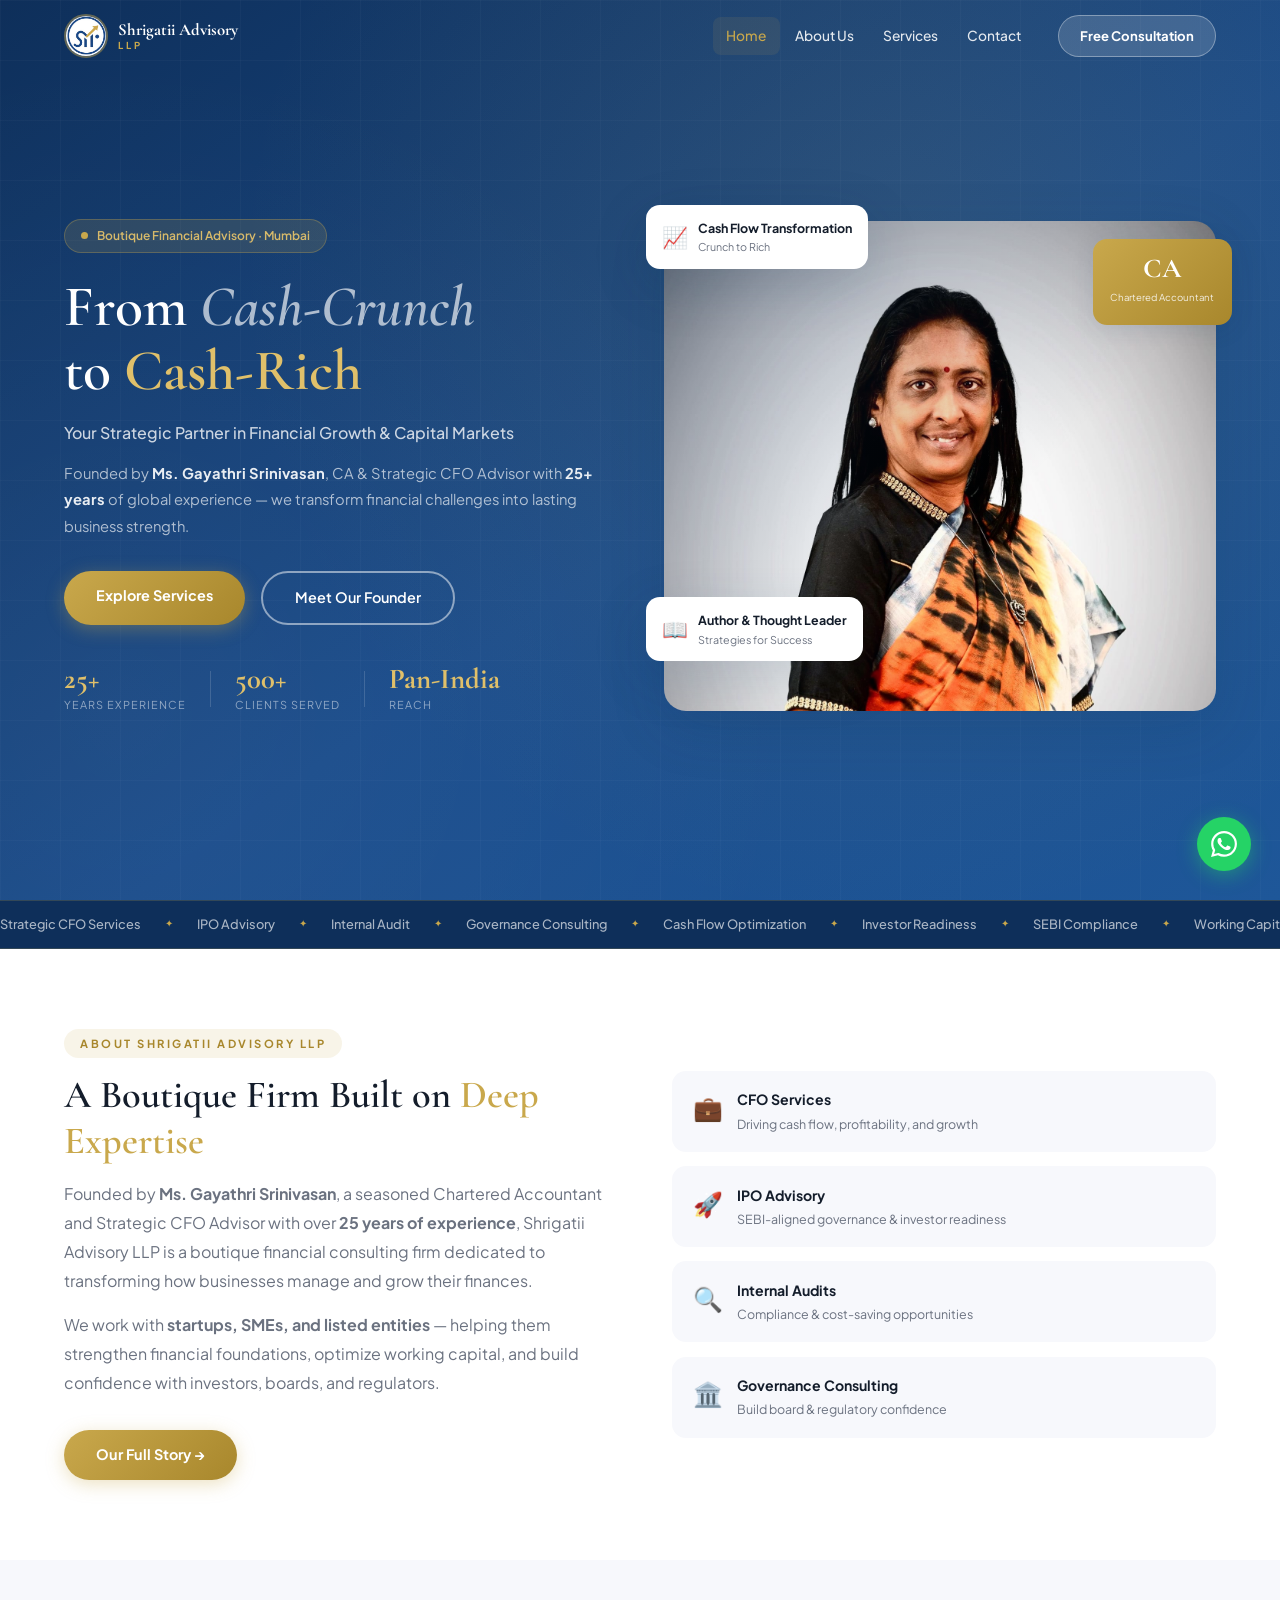
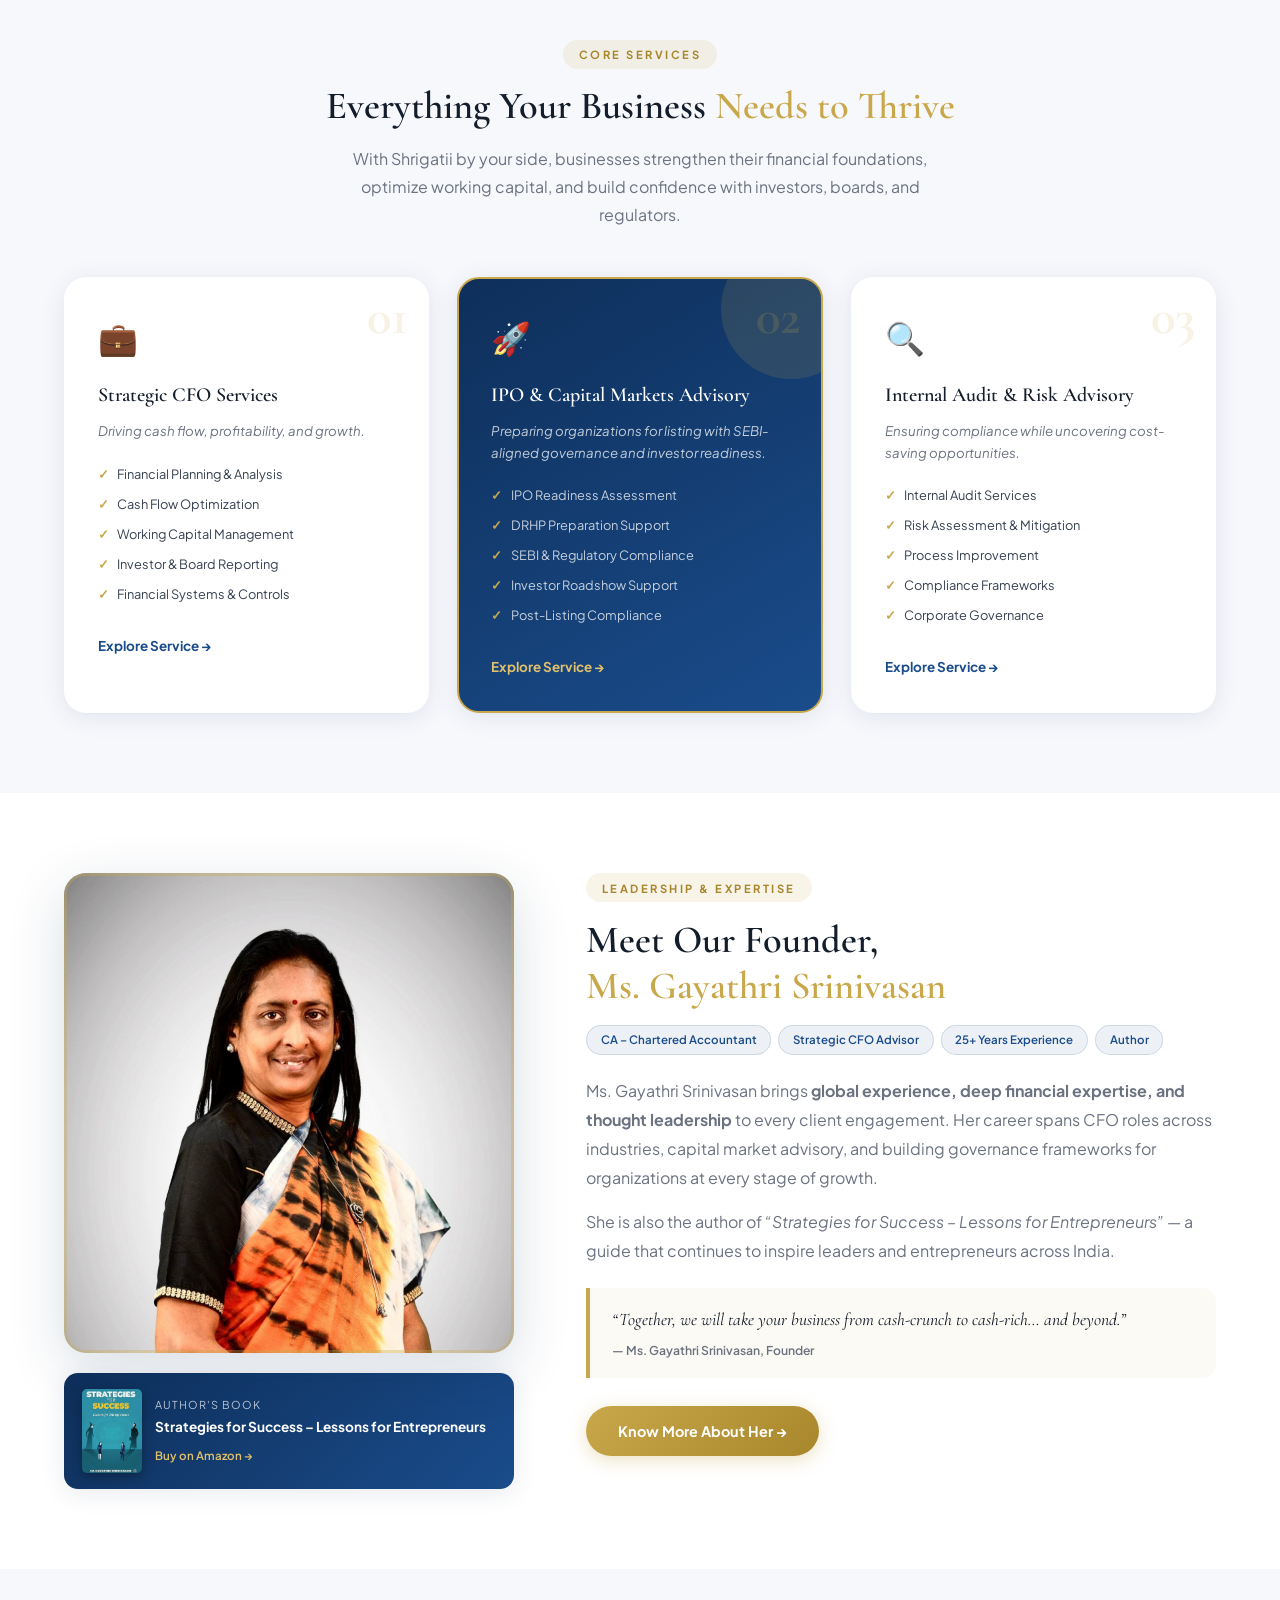
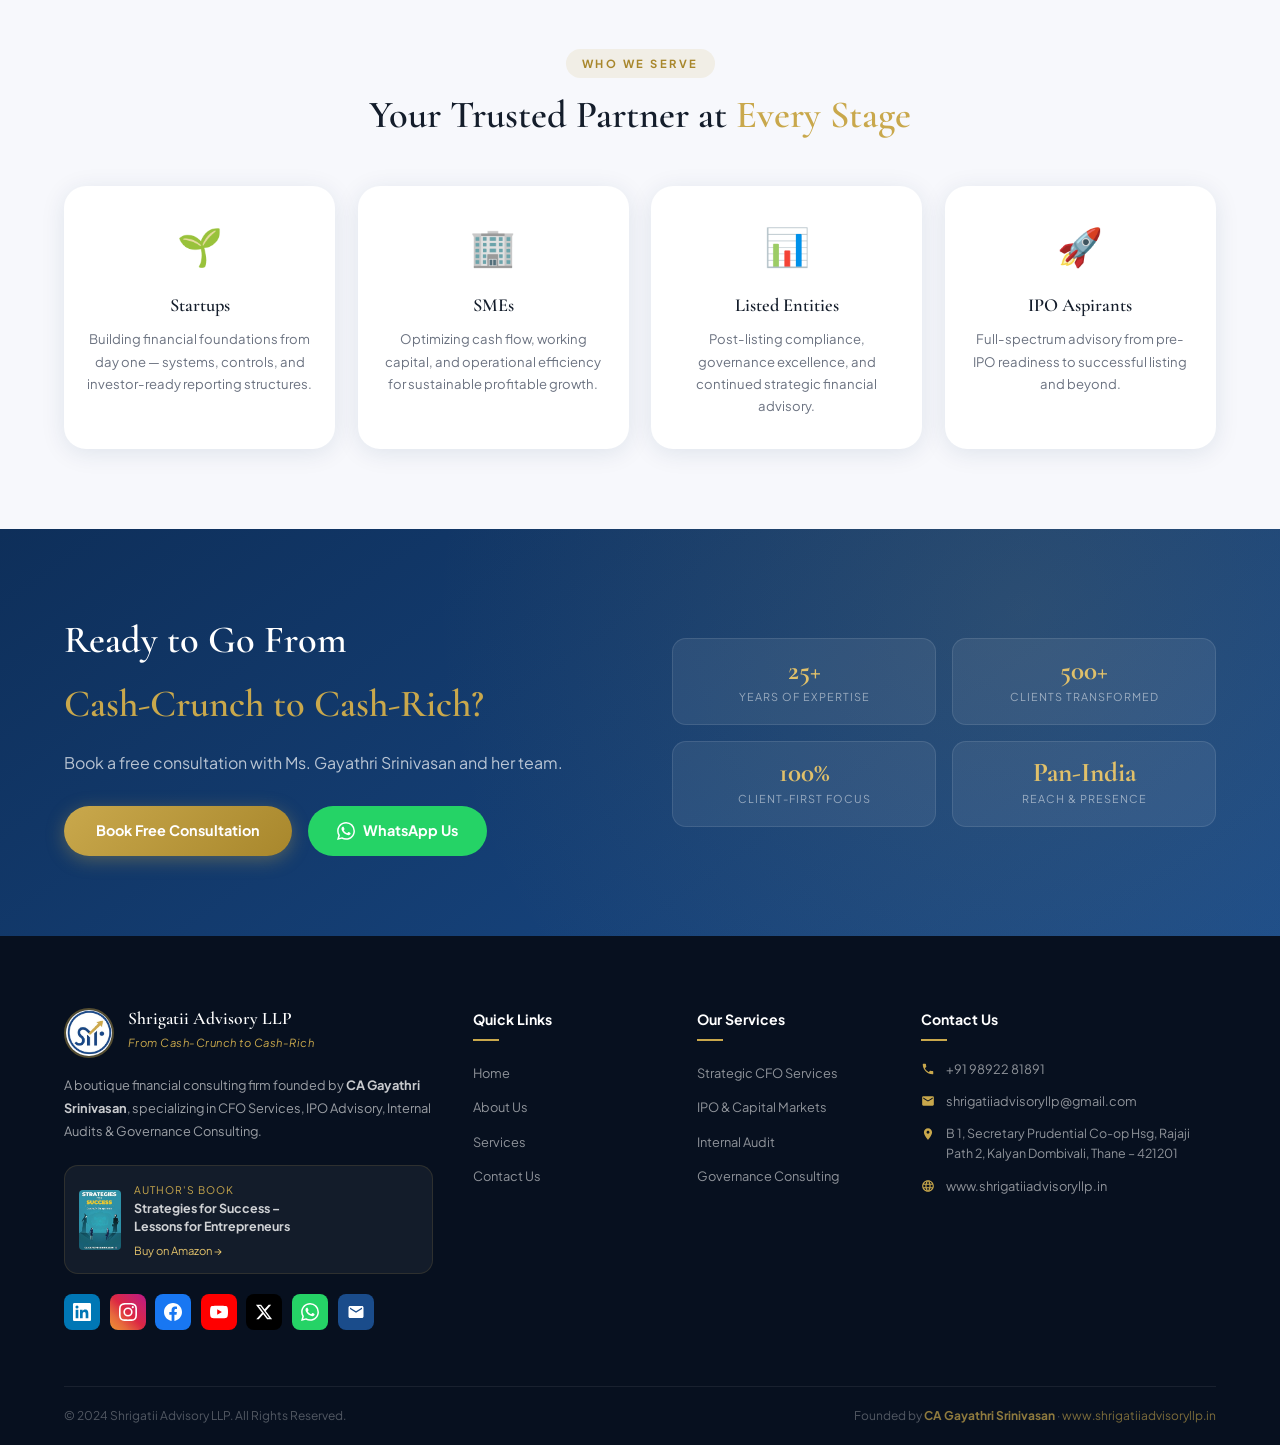
<file: index.html>
<!DOCTYPE html>
<html lang="en">
<head>
<meta charset="UTF-8">
<meta name="viewport" content="width=device-width, initial-scale=1.0">
<title>Shrigatii Advisory LLP | From Cash-Crunch to Cash-Rich</title>
<meta name="description" content="Boutique financial advisory by CA Gayathri Srinivasan. CFO Services, IPO Advisory, Internal Audit & Governance Consulting.">
<link rel="preconnect" href="https://fonts.googleapis.com">
<link href="https://fonts.googleapis.com/css2?family=Cormorant+Garamond:ital,wght@0,500;0,600;0,700;1,500;1,600&family=Plus+Jakarta+Sans:wght@300;400;500;600;700&display=swap" rel="stylesheet">
<link rel="stylesheet" href="style.css">
</head>
<body>
<nav class="navbar" id="navbar">
  <div class="nav-wrap">
    <a href="index.html" class="nav-logo">
      <img src="logo.png" alt="Shrigatii Advisory LLP" class="logo-img">
      <div class="logo-text">
        <span class="logo-main">Shrigatii Advisory</span>
        <span class="logo-sub">LLP</span>
      </div>
    </a>
    <nav class="nav-menu">
      <a href="index.html"    class="nav-link active">Home</a>
      <a href="about.html"    class="nav-link ">About Us</a>
      <a href="services.html" class="nav-link ">Services</a>
      <a href="contact.html"  class="nav-link ">Contact</a>
    </nav>
    <a href="contact.html" class="nav-cta">Free Consultation</a>
    <button class="nav-toggle" id="navToggle" aria-label="Open menu">
      <span></span><span></span><span></span>
    </button>
  </div>
  <div class="nav-drawer" id="navDrawer">
    <a href="index.html"    class="nav-link active">Home</a>
    <a href="about.html"    class="nav-link ">About Us</a>
    <a href="services.html" class="nav-link ">Services</a>
    <a href="contact.html"  class="nav-link ">Contact</a>
    <a href="contact.html"  class="nav-cta" style="margin-top:.5rem">Free Consultation</a>
  </div>
</nav>

<section class="hero">
  <div class="hero-backdrop"></div>
  <div class="hero-grid-lines"></div>
  <div class="hero-inner container">
    <div class="hero-left">
      <div class="hero-pill"><span class="pill-dot"></span>Boutique Financial Advisory &middot; Mumbai</div>
      <h1 class="hero-h1">From <em>Cash-Crunch</em><br>to <span class="h1-gold">Cash-Rich</span></h1>
      <p class="hero-sub">Your Strategic Partner in Financial Growth &amp; Capital Markets</p>
      <p class="hero-body">Founded by <strong>Ms. Gayathri Srinivasan</strong>, CA &amp; Strategic CFO Advisor with <strong>25+ years</strong> of global experience &mdash; we transform financial challenges into lasting business strength.</p>
      <div class="hero-btns">
        <a href="services.html" class="btn-gold">Explore Services</a>
        <a href="about.html" class="btn-ghost">Meet Our Founder</a>
      </div>
      <div class="hero-stats">
        <div class="hs-item"><span class="hs-num">25+</span><span class="hs-lbl">Years Experience</span></div>
        <div class="hs-sep"></div>
        <div class="hs-item"><span class="hs-num">500+</span><span class="hs-lbl">Clients Served</span></div>
        <div class="hs-sep"></div>
        <div class="hs-item"><span class="hs-num">Pan-India</span><span class="hs-lbl">Reach</span></div>
      </div>
    </div>
    <div class="hero-right">
      <div class="hero-visual">
        <div class="hv-main">
          <img src="founder.jpg" alt="Financial Advisory Expert" class="hv-img">
          <div class="hv-overlay"></div>
        </div>
        <div class="hv-card card-t"><div class="hvc-ico">📈</div><div class="hvc-t"><strong>Cash Flow Transformation</strong><span>Crunch to Rich</span></div></div>
        <div class="hv-card card-b"><div class="hvc-ico">📖</div><div class="hvc-t"><strong>Author & Thought Leader</strong><span>Strategies for Success</span></div></div>
        <div class="hv-badge"><span>CA</span><span>Chartered Accountant</span></div>
      </div>
    </div>
  </div>
</section>

<div class="marquee-strip"><div class="marquee-track">
  <span>Strategic CFO Services</span><span class="mdot">✦</span><span>IPO Advisory</span><span class="mdot">✦</span><span>Internal Audit</span><span class="mdot">✦</span><span>Governance Consulting</span><span class="mdot">✦</span><span>Cash Flow Optimization</span><span class="mdot">✦</span><span>Investor Readiness</span><span class="mdot">✦</span><span>SEBI Compliance</span><span class="mdot">✦</span><span>Working Capital Management</span><span class="mdot">✦</span><span>Strategic CFO Services</span><span class="mdot">✦</span><span>IPO Advisory</span><span class="mdot">✦</span><span>Internal Audit</span><span class="mdot">✦</span><span>Governance Consulting</span><span class="mdot">✦</span><span>Cash Flow Optimization</span><span class="mdot">✦</span><span>Investor Readiness</span><span class="mdot">✦</span><span>SEBI Compliance</span><span class="mdot">✦</span><span>Working Capital Management</span><span class="mdot">✦</span>
</div></div>

<section class="section" style="background:#fff">
  <div class="container as-grid">
    <div class="as-left reveal">
      <div class="eyebrow">About Shrigatii Advisory LLP</div>
      <h2 class="sec-title">A Boutique Firm Built on <span class="gold">Deep Expertise</span></h2>
      <p>Founded by <strong>Ms. Gayathri Srinivasan</strong>, a seasoned Chartered Accountant and Strategic CFO Advisor with over <strong>25 years of experience</strong>, Shrigatii Advisory LLP is a boutique financial consulting firm dedicated to transforming how businesses manage and grow their finances.</p>
      <p style="margin-top:1rem">We work with <strong>startups, SMEs, and listed entities</strong> — helping them strengthen financial foundations, optimize working capital, and build confidence with investors, boards, and regulators.</p>
      <a href="about.html" class="btn-gold" style="margin-top:2rem;display:inline-block">Our Full Story &rarr;</a>
    </div>
    <div class="as-right reveal">
      <div class="pillars">
        <div class="pillar"><div class="p-ico">💼</div><div class="p-txt"><strong>CFO Services</strong><span>Driving cash flow, profitability, and growth</span></div></div>
        <div class="pillar"><div class="p-ico">🚀</div><div class="p-txt"><strong>IPO Advisory</strong><span>SEBI-aligned governance &amp; investor readiness</span></div></div>
        <div class="pillar"><div class="p-ico">🔍</div><div class="p-txt"><strong>Internal Audits</strong><span>Compliance &amp; cost-saving opportunities</span></div></div>
        <div class="pillar"><div class="p-ico">🏛️</div><div class="p-txt"><strong>Governance Consulting</strong><span>Build board &amp; regulatory confidence</span></div></div>
      </div>
    </div>
  </div>
</section>

<section class="section" style="background:var(--off)">
  <div class="container">
    <div class="center">
      <div class="eyebrow">Core Services</div>
      <h2 class="sec-title">Everything Your Business <span class="gold">Needs to Thrive</span></h2>
      <p class="sec-sub">With Shrigatii by your side, businesses strengthen their financial foundations, optimize working capital, and build confidence with investors, boards, and regulators.</p>
    </div>
    <div class="svc-grid">
      <div class="svc-card reveal"><div class="svc-num">01</div><div class="svc-ico">💼</div><h3>Strategic CFO Services</h3><p class="svc-tag">Driving cash flow, profitability, and growth.</p><ul class="svc-list"><li>Financial Planning &amp; Analysis</li><li>Cash Flow Optimization</li><li>Working Capital Management</li><li>Investor &amp; Board Reporting</li><li>Financial Systems &amp; Controls</li></ul><a href="services.html#cfo" class="svc-link">Explore Service &rarr;</a></div>
      <div class="svc-card svc-feat reveal"><div class="svc-glow"></div><div class="svc-num">02</div><div class="svc-ico">🚀</div><h3>IPO &amp; Capital Markets Advisory</h3><p class="svc-tag">Preparing organizations for listing with SEBI-aligned governance and investor readiness.</p><ul class="svc-list"><li>IPO Readiness Assessment</li><li>DRHP Preparation Support</li><li>SEBI &amp; Regulatory Compliance</li><li>Investor Roadshow Support</li><li>Post-Listing Compliance</li></ul><a href="services.html#ipo" class="svc-link">Explore Service &rarr;</a></div>
      <div class="svc-card reveal"><div class="svc-num">03</div><div class="svc-ico">🔍</div><h3>Internal Audit &amp; Risk Advisory</h3><p class="svc-tag">Ensuring compliance while uncovering cost-saving opportunities.</p><ul class="svc-list"><li>Internal Audit Services</li><li>Risk Assessment &amp; Mitigation</li><li>Process Improvement</li><li>Compliance Frameworks</li><li>Corporate Governance</li></ul><a href="services.html#audit" class="svc-link">Explore Service &rarr;</a></div>
    </div>
  </div>
</section>

<section class="section" style="background:#fff">
  <div class="container founder-grid">
    <div class="reveal">
      <div class="fi-wrap"><img src="founder.jpg" alt="Ms. Gayathri Srinivasan"><div class="fi-border"></div></div>
      <div class="book-card">
        <img src="book.png" alt="Strategies for Success" class="book-img">
        <div class="book-info"><span>Author&apos;s Book</span><strong>Strategies for Success &ndash; Lessons for Entrepreneurs</strong><a href="https://www.amazon.in/dp/8119223527" target="_blank">Buy on Amazon &rarr;</a></div>
      </div>
    </div>
    <div class="founder-content reveal">
      <div class="eyebrow">Leadership &amp; Expertise</div>
      <h2 class="sec-title">Meet Our Founder,<br><span class="gold">Ms. Gayathri Srinivasan</span></h2>
      <div class="cred-tags"><span class="ctag">CA &ndash; Chartered Accountant</span><span class="ctag">Strategic CFO Advisor</span><span class="ctag">25+ Years Experience</span><span class="ctag">Author</span></div>
      <p>Ms. Gayathri Srinivasan brings <strong>global experience, deep financial expertise, and thought leadership</strong> to every client engagement. Her career spans CFO roles across industries, capital market advisory, and building governance frameworks for organizations at every stage of growth.</p>
      <p style="margin-top:1rem">She is also the author of <em>&ldquo;Strategies for Success &ndash; Lessons for Entrepreneurs&rdquo;</em> &mdash; a guide that continues to inspire leaders and entrepreneurs across India.</p>
      <blockquote class="founder-quote">&ldquo;Together, we will take your business from cash-crunch to cash-rich&hellip; and beyond.&rdquo;<cite>&mdash; Ms. Gayathri Srinivasan, Founder</cite></blockquote>
      <a href="about.html" class="btn-gold">Know More About Her &rarr;</a>
    </div>
  </div>
</section>

<section class="section" style="background:var(--off)">
  <div class="container">
    <div class="center"><div class="eyebrow">Who We Serve</div><h2 class="sec-title">Your Trusted Partner at <span class="gold">Every Stage</span></h2></div>
    <div class="serve-grid">
      <div class="serve-card reveal"><div class="srvc-ico">🌱</div><h3>Startups</h3><p>Building financial foundations from day one — systems, controls, and investor-ready reporting structures.</p></div>
      <div class="serve-card reveal"><div class="srvc-ico">🏢</div><h3>SMEs</h3><p>Optimizing cash flow, working capital, and operational efficiency for sustainable profitable growth.</p></div>
      <div class="serve-card reveal"><div class="srvc-ico">📊</div><h3>Listed Entities</h3><p>Post-listing compliance, governance excellence, and continued strategic financial advisory.</p></div>
      <div class="serve-card reveal"><div class="srvc-ico">🚀</div><h3>IPO Aspirants</h3><p>Full-spectrum advisory from pre-IPO readiness to successful listing and beyond.</p></div>
    </div>
  </div>
</section>

<section class="cta-sec">
  <div class="container cta-grid">
    <div class="cta-left reveal">
      <h2>Ready to Go From<br><span class="gold">Cash-Crunch to Cash-Rich?</span></h2>
      <p>Book a free consultation with Ms. Gayathri Srinivasan and her team.</p>
      <div class="cta-btns">
        <a href="contact.html" class="btn-gold">Book Free Consultation</a>
        <a href="https://wa.me/919892281891" target="_blank" class="btn-wa"><svg viewBox="0 0 24 24" style="width:18px;height:18px;fill:#fff;flex-shrink:0"><path d="M17.472 14.382c-.297-.149-1.758-.867-2.03-.967-.273-.099-.471-.148-.67.15-.197.297-.767.966-.94 1.164-.173.199-.347.223-.644.075-.297-.15-1.255-.463-2.39-1.475-.883-.788-1.48-1.761-1.653-2.059-.173-.297-.018-.458.13-.606.134-.133.298-.347.446-.52.149-.174.198-.298.298-.497.099-.198.05-.371-.025-.52-.075-.149-.669-1.612-.916-2.207-.242-.579-.487-.5-.669-.51-.173-.008-.371-.01-.57-.01-.198 0-.52.074-.792.372-.272.297-1.04 1.016-1.04 2.479 0 1.462 1.065 2.875 1.213 3.074.149.198 2.096 3.2 5.077 4.487.709.306 1.262.489 1.694.625.712.227 1.36.195 1.871.118.571-.085 1.758-.719 2.006-1.413.248-.694.248-1.289.173-1.413-.074-.124-.272-.198-.57-.347m-5.421 7.403h-.004a9.87 9.87 0 01-5.031-1.378l-.361-.214-3.741.982.998-3.648-.235-.374a9.86 9.86 0 01-1.51-5.26c.001-5.45 4.436-9.884 9.888-9.884 2.64 0 5.122 1.03 6.988 2.898a9.825 9.825 0 012.893 6.994c-.003 5.45-4.437 9.884-9.885 9.884m8.413-18.297A11.815 11.815 0 0012.05 0C5.495 0 .16 5.335.157 11.892c0 2.096.547 4.142 1.588 5.945L.057 24l6.305-1.654a11.882 11.882 0 005.683 1.448h.005c6.554 0 11.89-5.335 11.893-11.893a11.821 11.821 0 00-3.48-8.413z"/></svg>WhatsApp Us</a>
      </div>
    </div>
    <div class="cta-right reveal">
      <div class="cta-stats">
        <div class="cs-item"><span class="cs-num">25+</span><span class="cs-lbl">Years of Expertise</span></div>
        <div class="cs-item"><span class="cs-num">500+</span><span class="cs-lbl">Clients Transformed</span></div>
        <div class="cs-item"><span class="cs-num">100%</span><span class="cs-lbl">Client-First Focus</span></div>
        <div class="cs-item"><span class="cs-num">Pan-India</span><span class="cs-lbl">Reach &amp; Presence</span></div>
      </div>
    </div>
  </div>
</section>

<footer class="site-footer">
  <div class="container">
    <div class="footer-grid">
      <div class="fg-brand">
        <div class="footer-logo-row">
          <img src="logo.png" alt="Shrigatii Advisory LLP" class="footer-logo-img">
          <div>
            <span class="footer-brand-name">Shrigatii Advisory LLP</span>
            <span class="footer-brand-tag">From Cash-Crunch to Cash-Rich</span>
          </div>
        </div>
        <p class="footer-desc">A boutique financial consulting firm founded by <strong style="color:rgba(255,255,255,.78)">CA Gayathri Srinivasan</strong>, specializing in CFO Services, IPO Advisory, Internal Audits &amp; Governance Consulting.</p>
        <div class="footer-book">
          <img src="book.png" alt="Strategies for Success" class="footer-book-img">
          <div class="footer-book-text">
            <span>Author&apos;s Book</span>
            <strong>Strategies for Success &ndash;<br>Lessons for Entrepreneurs</strong>
            <a href="https://www.amazon.in/dp/8119223527" target="_blank" rel="noopener">Buy on Amazon &rarr;</a>
          </div>
        </div>
        <div class="footer-socials">
          <a href="https://linkedin.com" target="_blank" class="fsoc fsoc-li" title="LinkedIn"><svg viewBox="0 0 24 24"><path d="M20.447 20.452h-3.554v-5.569c0-1.328-.027-3.037-1.852-3.037-1.853 0-2.136 1.445-2.136 2.939v5.667H9.351V9h3.414v1.561h.046c.477-.9 1.637-1.85 3.37-1.85 3.601 0 4.267 2.37 4.267 5.455v6.286zM5.337 7.433a2.062 2.062 0 01-2.063-2.065 2.064 2.064 0 112.063 2.065zm1.782 13.019H3.555V9h3.564v11.452zM22.225 0H1.771C.792 0 0 .774 0 1.729v20.542C0 23.227.792 24 1.771 24h20.451C23.2 24 24 23.227 24 22.271V1.729C24 .774 23.2 0 22.222 0h.003z"/></svg></a>
          <a href="https://instagram.com" target="_blank" class="fsoc fsoc-ig" title="Instagram"><svg viewBox="0 0 24 24"><path d="M12 2.163c3.204 0 3.584.012 4.85.07 3.252.148 4.771 1.691 4.919 4.919.058 1.265.069 1.645.069 4.849 0 3.205-.012 3.584-.069 4.849-.149 3.225-1.664 4.771-4.919 4.919-1.266.058-1.644.07-4.85.07-3.204 0-3.584-.012-4.849-.07-3.26-.149-4.771-1.699-4.919-4.92-.058-1.265-.07-1.644-.07-4.849 0-3.204.013-3.583.07-4.849.149-3.227 1.664-4.771 4.919-4.919 1.266-.057 1.645-.069 4.849-.069zM12 0C8.741 0 8.333.014 7.053.072 2.695.272.273 2.69.073 7.052.014 8.333 0 8.741 0 12c0 3.259.014 3.668.072 4.948.2 4.358 2.618 6.78 6.98 6.98C8.333 23.986 8.741 24 12 24c3.259 0 3.668-.014 4.948-.072 4.354-.2 6.782-2.618 6.979-6.98.059-1.28.073-1.689.073-4.948 0-3.259-.014-3.667-.072-4.947-.196-4.354-2.617-6.78-6.979-6.98C15.668.014 15.259 0 12 0zm0 5.838a6.162 6.162 0 100 12.324 6.162 6.162 0 000-12.324zM12 16a4 4 0 110-8 4 4 0 010 8zm6.406-11.845a1.44 1.44 0 100 2.881 1.44 1.44 0 000-2.881z"/></svg></a>
          <a href="https://facebook.com" target="_blank" class="fsoc fsoc-fb" title="Facebook"><svg viewBox="0 0 24 24"><path d="M24 12.073c0-6.627-5.373-12-12-12s-12 5.373-12 12c0 5.99 4.388 10.954 10.125 11.854v-8.385H7.078v-3.47h3.047V9.43c0-3.007 1.792-4.669 4.533-4.669 1.312 0 2.686.235 2.686.235v2.953H15.83c-1.491 0-1.956.925-1.956 1.874v2.25h3.328l-.532 3.47h-2.796v8.385C19.612 23.027 24 18.062 24 12.073z"/></svg></a>
          <a href="https://youtube.com" target="_blank" class="fsoc fsoc-yt" title="YouTube"><svg viewBox="0 0 24 24"><path d="M23.495 6.205a3.007 3.007 0 00-2.088-2.088c-1.87-.501-9.396-.501-9.396-.501s-7.507-.01-9.396.501A3.007 3.007 0 00.527 6.205a31.247 31.247 0 00-.522 5.805 31.247 31.247 0 00.522 5.783 3.007 3.007 0 002.088 2.088c1.868.502 9.396.502 9.396.502s7.506 0 9.396-.502a3.007 3.007 0 002.088-2.088 31.247 31.247 0 00.5-5.783 31.247 31.247 0 00-.5-5.805zM9.609 15.601V8.408l6.264 3.602z"/></svg></a>
          <a href="https://twitter.com" target="_blank" class="fsoc fsoc-tw" title="X / Twitter"><svg viewBox="0 0 24 24"><path d="M18.244 2.25h3.308l-7.227 8.26 8.502 11.24H16.17l-5.214-6.817L4.99 21.75H1.68l7.73-8.835L1.254 2.25H8.08l4.713 6.231zm-1.161 17.52h1.833L7.084 4.126H5.117z"/></svg></a>
          <a href="https://wa.me/919892281891" target="_blank" class="fsoc fsoc-wa" title="WhatsApp"><svg viewBox="0 0 24 24"><path d="M17.472 14.382c-.297-.149-1.758-.867-2.03-.967-.273-.099-.471-.148-.67.15-.197.297-.767.966-.94 1.164-.173.199-.347.223-.644.075-.297-.15-1.255-.463-2.39-1.475-.883-.788-1.48-1.761-1.653-2.059-.173-.297-.018-.458.13-.606.134-.133.298-.347.446-.52.149-.174.198-.298.298-.497.099-.198.05-.371-.025-.52-.075-.149-.669-1.612-.916-2.207-.242-.579-.487-.5-.669-.51-.173-.008-.371-.01-.57-.01-.198 0-.52.074-.792.372-.272.297-1.04 1.016-1.04 2.479 0 1.462 1.065 2.875 1.213 3.074.149.198 2.096 3.2 5.077 4.487.709.306 1.262.489 1.694.625.712.227 1.36.195 1.871.118.571-.085 1.758-.719 2.006-1.413.248-.694.248-1.289.173-1.413-.074-.124-.272-.198-.57-.347m-5.421 7.403h-.004a9.87 9.87 0 01-5.031-1.378l-.361-.214-3.741.982.998-3.648-.235-.374a9.86 9.86 0 01-1.51-5.26c.001-5.45 4.436-9.884 9.888-9.884 2.64 0 5.122 1.03 6.988 2.898a9.825 9.825 0 012.893 6.994c-.003 5.45-4.437 9.884-9.885 9.884m8.413-18.297A11.815 11.815 0 0012.05 0C5.495 0 .16 5.335.157 11.892c0 2.096.547 4.142 1.588 5.945L.057 24l6.305-1.654a11.882 11.882 0 005.683 1.448h.005c6.554 0 11.89-5.335 11.893-11.893a11.821 11.821 0 00-3.48-8.413z"/></svg></a>
          <a href="mailto:shrigatiiadvisoryllp@gmail.com" class="fsoc fsoc-em" title="Email"><svg viewBox="0 0 24 24"><path d="M20 4H4c-1.1 0-2 .9-2 2v12c0 1.1.9 2 2 2h16c1.1 0 2-.9 2-2V6c0-1.1-.9-2-2-2zm0 4l-8 5-8-5V6l8 5 8-5v2z"/></svg></a>
        </div>
      </div>
      <div class="fg-col"><h4>Quick Links</h4><ul><li><a href="index.html">Home</a></li><li><a href="about.html">About Us</a></li><li><a href="services.html">Services</a></li><li><a href="contact.html">Contact Us</a></li></ul></div>
      <div class="fg-col"><h4>Our Services</h4><ul><li><a href="services.html#cfo">Strategic CFO Services</a></li><li><a href="services.html#ipo">IPO &amp; Capital Markets</a></li><li><a href="services.html#audit">Internal Audit</a></li><li><a href="services.html#governance">Governance Consulting</a></li></ul></div>
      <div class="fg-col"><h4>Contact Us</h4><div class="fg-contact">
        <div class="fc-item"><svg viewBox="0 0 24 24"><path d="M6.62 10.79c1.44 2.83 3.76 5.14 6.59 6.59l2.2-2.2c.27-.27.67-.36 1.02-.24 1.12.37 2.33.57 3.57.57.55 0 1 .45 1 1V20c0 .55-.45 1-1 1-9.39 0-17-7.61-17-17 0-.55.45-1 1-1h3.5c.55 0 1 .45 1 1 0 1.25.2 2.45.57 3.57.11.35.03.74-.25 1.02l-2.2 2.2z"/></svg><a href="tel:+919892281891">+91 98922 81891</a></div>
        <div class="fc-item"><svg viewBox="0 0 24 24"><path d="M20 4H4c-1.1 0-2 .9-2 2v12c0 1.1.9 2 2 2h16c1.1 0 2-.9 2-2V6c0-1.1-.9-2-2-2zm0 4l-8 5-8-5V6l8 5 8-5v2z"/></svg><a href="mailto:shrigatiiadvisoryllp@gmail.com">shrigatiiadvisoryllp@gmail.com</a></div>
        <div class="fc-item"><svg viewBox="0 0 24 24"><path d="M12 2C8.13 2 5 5.13 5 9c0 5.25 7 13 7 13s7-7.75 7-13c0-3.87-3.13-7-7-7zm0 9.5c-1.38 0-2.5-1.12-2.5-2.5s1.12-2.5 2.5-2.5 2.5 1.12 2.5 2.5-1.12 2.5-2.5 2.5z"/></svg><span>B 1, Secretary Prudential Co-op Hsg, Rajaji Path 2, Kalyan Dombivali, Thane &ndash; 421201</span></div>
        <div class="fc-item"><svg viewBox="0 0 24 24"><path d="M11.99 2C6.47 2 2 6.48 2 12s4.47 10 9.99 10C17.52 22 22 17.52 22 12S17.52 2 11.99 2zm6.93 6h-2.95a15.65 15.65 0 00-1.38-3.56A8.03 8.03 0 0118.92 8zM12 4.04c.83 1.2 1.48 2.53 1.91 3.96h-3.82c.43-1.43 1.08-2.76 1.91-3.96zM4.26 14C4.1 13.36 4 12.69 4 12s.1-1.36.26-2h3.38c-.08.66-.14 1.32-.14 2 0 .68.06 1.34.14 2H4.26zm.82 2h2.95c.32 1.25.78 2.45 1.38 3.56A7.987 7.987 0 015.08 16zm2.95-8H5.08a7.987 7.987 0 014.33-3.56A15.65 15.65 0 008.03 8zM12 19.96c-.83-1.2-1.48-2.53-1.91-3.96h3.82c-.43 1.43-1.08 2.76-1.91 3.96zM14.34 14H9.66c-.09-.66-.16-1.32-.16-2 0-.68.07-1.35.16-2h4.68c.09.65.16 1.32.16 2 0 .68-.07 1.34-.16 2zm.25 5.56c.6-1.11 1.06-2.31 1.38-3.56h2.95a8.03 8.03 0 01-4.33 3.56zM16.36 14c.08-.66.14-1.32.14-2 0-.68-.06-1.34-.14-2h3.38c.16.64.26 1.31.26 2s-.1 1.36-.26 2h-3.38z"/></svg><a href="http://www.shrigatiiadvisoryllp.in" target="_blank">www.shrigatiiadvisoryllp.in</a></div>
      </div></div>
    </div>
  </div>
  <div class="footer-bar"><div class="container"><div class="footer-bar-inner">
    <span>&copy; 2024 Shrigatii Advisory LLP. All Rights Reserved.</span>
    <span>Founded by <strong style="color:rgba(201,168,76,.7)">CA Gayathri Srinivasan</strong> &middot; <a href="http://www.shrigatiiadvisoryllp.in" target="_blank">www.shrigatiiadvisoryllp.in</a></span>
  </div></div></div>
</footer>
<a href="https://wa.me/919892281891" class="wa-float" target="_blank" title="WhatsApp">
  <svg viewBox="0 0 24 24"><path d="M17.472 14.382c-.297-.149-1.758-.867-2.03-.967-.273-.099-.471-.148-.67.15-.197.297-.767.966-.94 1.164-.173.199-.347.223-.644.075-.297-.15-1.255-.463-2.39-1.475-.883-.788-1.48-1.761-1.653-2.059-.173-.297-.018-.458.13-.606.134-.133.298-.347.446-.52.149-.174.198-.298.298-.497.099-.198.05-.371-.025-.52-.075-.149-.669-1.612-.916-2.207-.242-.579-.487-.5-.669-.51-.173-.008-.371-.01-.57-.01-.198 0-.52.074-.792.372-.272.297-1.04 1.016-1.04 2.479 0 1.462 1.065 2.875 1.213 3.074.149.198 2.096 3.2 5.077 4.487.709.306 1.262.489 1.694.625.712.227 1.36.195 1.871.118.571-.085 1.758-.719 2.006-1.413.248-.694.248-1.289.173-1.413-.074-.124-.272-.198-.57-.347m-5.421 7.403h-.004a9.87 9.87 0 01-5.031-1.378l-.361-.214-3.741.982.998-3.648-.235-.374a9.86 9.86 0 01-1.51-5.26c.001-5.45 4.436-9.884 9.888-9.884 2.64 0 5.122 1.03 6.988 2.898a9.825 9.825 0 012.893 6.994c-.003 5.45-4.437 9.884-9.885 9.884m8.413-18.297A11.815 11.815 0 0012.05 0C5.495 0 .16 5.335.157 11.892c0 2.096.547 4.142 1.588 5.945L.057 24l6.305-1.654a11.882 11.882 0 005.683 1.448h.005c6.554 0 11.89-5.335 11.893-11.893a11.821 11.821 0 00-3.48-8.413z"/></svg>
</a>
<script src="main.js"></script>
</body>
</html>
</file>
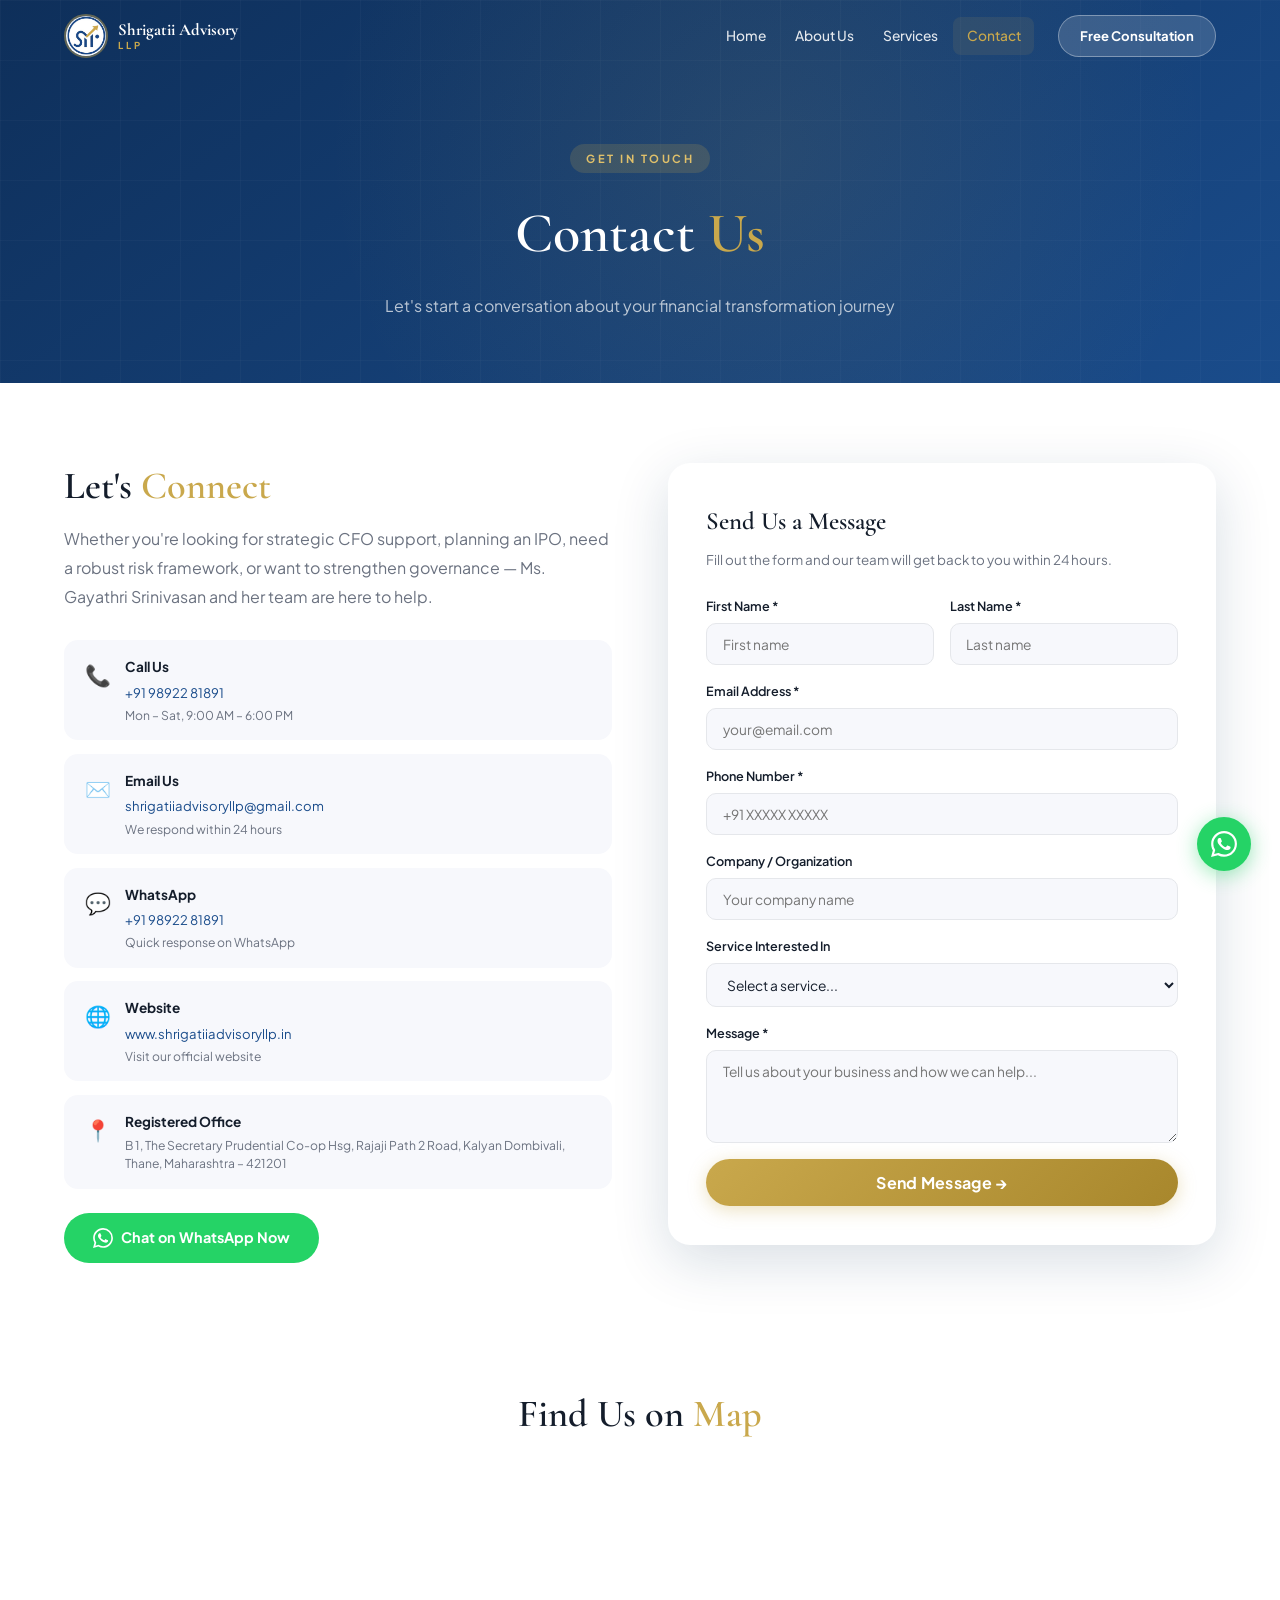
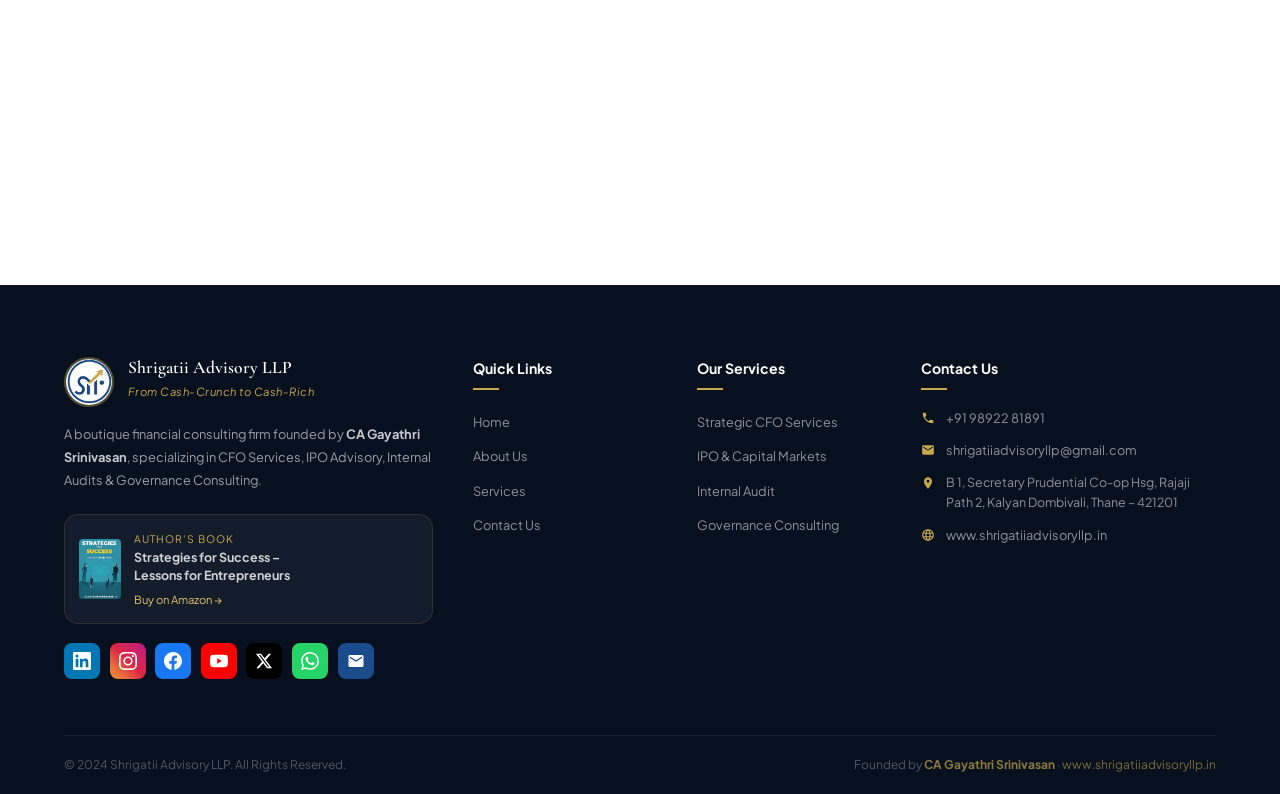
<file: contact.html>
<!DOCTYPE html>
<html lang="en">
<head>
<meta charset="UTF-8">
<meta name="viewport" content="width=device-width, initial-scale=1.0">
<title>Contact Us | Shrigatii Advisory LLP</title>
<meta name="description" content="Get in touch with Shrigatii Advisory LLP for a free financial consultation.">
<link rel="preconnect" href="https://fonts.googleapis.com">
<link href="https://fonts.googleapis.com/css2?family=Cormorant+Garamond:ital,wght@0,500;0,600;0,700;1,500;1,600&family=Plus+Jakarta+Sans:wght@300;400;500;600;700&display=swap" rel="stylesheet">
<link rel="stylesheet" href="style.css">
</head>
<body>
<nav class="navbar" id="navbar">
  <div class="nav-wrap">
    <a href="index.html" class="nav-logo">
      <img src="logo.png" alt="Shrigatii Advisory LLP" class="logo-img">
      <div class="logo-text"><span class="logo-main">Shrigatii Advisory</span><span class="logo-sub">LLP</span></div>
    </a>
    <nav class="nav-menu">
      <a href="index.html"    class="nav-link ">Home</a>
      <a href="about.html"    class="nav-link ">About Us</a>
      <a href="services.html" class="nav-link ">Services</a>
      <a href="contact.html"  class="nav-link active">Contact</a>
    </nav>
    <a href="contact.html" class="nav-cta">Free Consultation</a>
    <button class="nav-toggle" id="navToggle" aria-label="Menu"><span></span><span></span><span></span></button>
  </div>
  <div class="nav-drawer" id="navDrawer">
    <a href="index.html"    class="nav-link ">Home</a>
    <a href="about.html"    class="nav-link ">About Us</a>
    <a href="services.html" class="nav-link ">Services</a>
    <a href="contact.html"  class="nav-link active">Contact</a>
    <a href="contact.html"  class="nav-cta" style="margin-top:.5rem;text-align:center">Free Consultation</a>
  </div>
</nav>

<section class="page-hero">
  <div class="page-hero-content container">
    <div class="eyebrow eyebrow-light">Get In Touch</div>
    <h1>Contact <span class="gold">Us</span></h1>
    <p>Let&apos;s start a conversation about your financial transformation journey</p>
  </div>
</section>

<section class="section" style="background:#fff">
  <div class="container contact-grid">
    <div class="reveal">
      <h2 class="sec-title">Let&apos;s <span class="gold">Connect</span></h2>
      <p class="cg-desc">Whether you&apos;re looking for strategic CFO support, planning an IPO, need a robust risk framework, or want to strengthen governance — Ms. Gayathri Srinivasan and her team are here to help.</p>
      <div class="cgc-list">
        <div class="cgc"><div class="cgc-ico">📞</div><div><strong>Call Us</strong><a href="tel:+919892281891">+91 98922 81891</a><span>Mon &ndash; Sat, 9:00 AM &ndash; 6:00 PM</span></div></div>
        <div class="cgc"><div class="cgc-ico">✉️</div><div><strong>Email Us</strong><a href="mailto:shrigatiiadvisoryllp@gmail.com">shrigatiiadvisoryllp@gmail.com</a><span>We respond within 24 hours</span></div></div>
        <div class="cgc"><div class="cgc-ico">💬</div><div><strong>WhatsApp</strong><a href="https://wa.me/919892281891" target="_blank">+91 98922 81891</a><span>Quick response on WhatsApp</span></div></div>
        <div class="cgc"><div class="cgc-ico">🌐</div><div><strong>Website</strong><a href="http://www.shrigatiiadvisoryllp.in" target="_blank">www.shrigatiiadvisoryllp.in</a><span>Visit our official website</span></div></div>
        <div class="cgc"><div class="cgc-ico">📍</div><div><strong>Registered Office</strong><span>B 1, The Secretary Prudential Co-op Hsg, Rajaji Path 2 Road, Kalyan Dombivali, Thane, Maharashtra &ndash; 421201</span></div></div>
      </div>
      <a href="https://wa.me/919892281891?text=Hello%2C%20I%20am%20interested%20in%20a%20consultation%20with%20Shrigatii%20Advisory%20LLP." target="_blank" class="btn-wa" style="display:inline-flex;align-items:center;gap:.5rem">
        <svg viewBox="0 0 24 24" style="width:20px;height:20px;fill:#fff;flex-shrink:0"><path d="M17.472 14.382c-.297-.149-1.758-.867-2.03-.967-.273-.099-.471-.148-.67.15-.197.297-.767.966-.94 1.164-.173.199-.347.223-.644.075-.297-.15-1.255-.463-2.39-1.475-.883-.788-1.48-1.761-1.653-2.059-.173-.297-.018-.458.13-.606.134-.133.298-.347.446-.52.149-.174.198-.298.298-.497.099-.198.05-.371-.025-.52-.075-.149-.669-1.612-.916-2.207-.242-.579-.487-.5-.669-.51-.173-.008-.371-.01-.57-.01-.198 0-.52.074-.792.372-.272.297-1.04 1.016-1.04 2.479 0 1.462 1.065 2.875 1.213 3.074.149.198 2.096 3.2 5.077 4.487.709.306 1.262.489 1.694.625.712.227 1.36.195 1.871.118.571-.085 1.758-.719 2.006-1.413.248-.694.248-1.289.173-1.413-.074-.124-.272-.198-.57-.347m-5.421 7.403h-.004a9.87 9.87 0 01-5.031-1.378l-.361-.214-3.741.982.998-3.648-.235-.374a9.86 9.86 0 01-1.51-5.26c.001-5.45 4.436-9.884 9.888-9.884 2.64 0 5.122 1.03 6.988 2.898a9.825 9.825 0 012.893 6.994c-.003 5.45-4.437 9.884-9.885 9.884m8.413-18.297A11.815 11.815 0 0012.05 0C5.495 0 .16 5.335.157 11.892c0 2.096.547 4.142 1.588 5.945L.057 24l6.305-1.654a11.882 11.882 0 005.683 1.448h.005c6.554 0 11.89-5.335 11.893-11.893a11.821 11.821 0 00-3.48-8.413z"/></svg>
        Chat on WhatsApp Now
      </a>
    </div>

    <div class="reveal">
      <div class="form-wrap">
        <h3>Send Us a Message</h3>
        <p>Fill out the form and our team will get back to you within 24 hours.</p>
        <!--
          GOOGLE SHEETS SETUP:
          1. Go to: https://sheets.google.com — create a new sheet named "Leads"
          2. Add headers in Row 1: Timestamp | First Name | Last Name | Email | Phone | Company | Service | Message
          3. Go to Extensions > Apps Script — paste the code from GOOGLE_SCRIPT.md
          4. Click Deploy > New deployment > Web app — set "Anyone" can access
          5. Copy the Web App URL and paste it in main.js where it says YOUR_GOOGLE_APPS_SCRIPT_URL_HERE
        -->
        <form class="contact-form" id="leadForm">
          <div class="form-row">
            <div class="fg"><label>First Name *</label><input type="text" id="fname" placeholder="First name" required></div>
            <div class="fg"><label>Last Name *</label><input type="text" id="lname" placeholder="Last name" required></div>
          </div>
          <div class="fg"><label>Email Address *</label><input type="email" id="femail" placeholder="your@email.com" required></div>
          <div class="fg"><label>Phone Number *</label><input type="tel" id="fphone" placeholder="+91 XXXXX XXXXX" required></div>
          <div class="fg"><label>Company / Organization</label><input type="text" id="fcompany" placeholder="Your company name"></div>
          <div class="fg"><label>Service Interested In</label>
            <select id="fservice">
              <option value="">Select a service...</option>
              <option>Strategic CFO Services</option>
              <option>IPO &amp; Capital Markets Advisory</option>
              <option>Internal Audit &amp; Risk Advisory</option>
              <option>Governance Consulting</option>
              <option>Other / General Enquiry</option>
            </select>
          </div>
          <div class="fg"><label>Message *</label><textarea id="fmessage" rows="4" placeholder="Tell us about your business and how we can help..." required></textarea></div>
          <button type="submit" id="submitBtn" class="btn-gold" style="width:100%;border:none;cursor:pointer;font-family:inherit;font-size:1rem;letter-spacing:.3px">Send Message &rarr;</button>
        </form>
        <div class="form-success" id="formSuccess">
          <div class="fs-ico">✅</div>
          <h3>Message Sent!</h3>
          <p>Thank you for reaching out. Ms. Gayathri&apos;s team will contact you within 24 hours.</p>
        </div>
      </div>
    </div>
  </div>
</section>

<section style="padding-bottom:0">
  <div class="container center" style="padding-top:3rem;padding-bottom:2rem">
    <h2 class="sec-title">Find Us on <span class="gold">Map</span></h2>
  </div>
  <iframe src="https://www.google.com/maps/embed?pb=!1m18!1m12!1m3!1d3767.5!2d73.1266!3d19.2183!2m3!1f0!2f0!3f0!3m2!1i1024!2i768!4f13.1!3m3!1m2!1s0x0%3A0x0!2zMTnCsDEzJzA2LjAiTiA3M8KwMDcnMzUuNiJF!5e0!3m2!1sen!2sin!4v1700000000000!5m2!1sen!2sin" width="100%" height="400" style="border:0;display:block" allowfullscreen="" loading="lazy"></iframe>
</section>

<footer class="site-footer">
  <div class="container"><div class="footer-grid">
    <div class="fg-brand">
      <div class="footer-logo-row">
        <img src="logo.png" alt="Shrigatii Advisory LLP" class="footer-logo-img">
        <div><span class="footer-brand-name">Shrigatii Advisory LLP</span><span class="footer-brand-tag">From Cash-Crunch to Cash-Rich</span></div>
      </div>
      <p class="footer-desc">A boutique financial consulting firm founded by <strong style="color:rgba(255,255,255,.78)">CA Gayathri Srinivasan</strong>, specializing in CFO Services, IPO Advisory, Internal Audits &amp; Governance Consulting.</p>
      <div class="footer-book">
        <img src="book.png" alt="Strategies for Success" class="footer-book-img">
        <div class="footer-book-text"><span>Author&apos;s Book</span><strong>Strategies for Success &ndash;<br>Lessons for Entrepreneurs</strong><a href="https://www.amazon.in/dp/8119223527" target="_blank">Buy on Amazon &rarr;</a></div>
      </div>
      <div class="footer-socials">
        <a href="https://linkedin.com" target="_blank" class="fsoc fsoc-li" title="LinkedIn"><svg viewBox="0 0 24 24"><path d="M20.447 20.452h-3.554v-5.569c0-1.328-.027-3.037-1.852-3.037-1.853 0-2.136 1.445-2.136 2.939v5.667H9.351V9h3.414v1.561h.046c.477-.9 1.637-1.85 3.37-1.85 3.601 0 4.267 2.37 4.267 5.455v6.286zM5.337 7.433a2.062 2.062 0 01-2.063-2.065 2.064 2.064 0 112.063 2.065zm1.782 13.019H3.555V9h3.564v11.452zM22.225 0H1.771C.792 0 0 .774 0 1.729v20.542C0 23.227.792 24 1.771 24h20.451C23.2 24 24 23.227 24 22.271V1.729C24 .774 23.2 0 22.222 0h.003z"/></svg></a>
        <a href="https://instagram.com" target="_blank" class="fsoc fsoc-ig" title="Instagram"><svg viewBox="0 0 24 24"><path d="M12 2.163c3.204 0 3.584.012 4.85.07 3.252.148 4.771 1.691 4.919 4.919.058 1.265.069 1.645.069 4.849 0 3.205-.012 3.584-.069 4.849-.149 3.225-1.664 4.771-4.919 4.919-1.266.058-1.644.07-4.85.07-3.204 0-3.584-.012-4.849-.07-3.26-.149-4.771-1.699-4.919-4.92-.058-1.265-.07-1.644-.07-4.849 0-3.204.013-3.583.07-4.849.149-3.227 1.664-4.771 4.919-4.919 1.266-.057 1.645-.069 4.849-.069zM12 0C8.741 0 8.333.014 7.053.072 2.695.272.273 2.69.073 7.052.014 8.333 0 8.741 0 12c0 3.259.014 3.668.072 4.948.2 4.358 2.618 6.78 6.98 6.98C8.333 23.986 8.741 24 12 24c3.259 0 3.668-.014 4.948-.072 4.354-.2 6.782-2.618 6.979-6.98.059-1.28.073-1.689.073-4.948 0-3.259-.014-3.667-.072-4.947-.196-4.354-2.617-6.78-6.979-6.98C15.668.014 15.259 0 12 0zm0 5.838a6.162 6.162 0 100 12.324 6.162 6.162 0 000-12.324zM12 16a4 4 0 110-8 4 4 0 010 8zm6.406-11.845a1.44 1.44 0 100 2.881 1.44 1.44 0 000-2.881z"/></svg></a>
        <a href="https://facebook.com" target="_blank" class="fsoc fsoc-fb" title="Facebook"><svg viewBox="0 0 24 24"><path d="M24 12.073c0-6.627-5.373-12-12-12s-12 5.373-12 12c0 5.99 4.388 10.954 10.125 11.854v-8.385H7.078v-3.47h3.047V9.43c0-3.007 1.792-4.669 4.533-4.669 1.312 0 2.686.235 2.686.235v2.953H15.83c-1.491 0-1.956.925-1.956 1.874v2.25h3.328l-.532 3.47h-2.796v8.385C19.612 23.027 24 18.062 24 12.073z"/></svg></a>
        <a href="https://youtube.com" target="_blank" class="fsoc fsoc-yt" title="YouTube"><svg viewBox="0 0 24 24"><path d="M23.495 6.205a3.007 3.007 0 00-2.088-2.088c-1.87-.501-9.396-.501-9.396-.501s-7.507-.01-9.396.501A3.007 3.007 0 00.527 6.205a31.247 31.247 0 00-.522 5.805 31.247 31.247 0 00.522 5.783 3.007 3.007 0 002.088 2.088c1.868.502 9.396.502 9.396.502s7.506 0 9.396-.502a3.007 3.007 0 002.088-2.088 31.247 31.247 0 00.5-5.783 31.247 31.247 0 00-.5-5.805zM9.609 15.601V8.408l6.264 3.602z"/></svg></a>
        <a href="https://twitter.com" target="_blank" class="fsoc fsoc-tw" title="X / Twitter"><svg viewBox="0 0 24 24"><path d="M18.244 2.25h3.308l-7.227 8.26 8.502 11.24H16.17l-5.214-6.817L4.99 21.75H1.68l7.73-8.835L1.254 2.25H8.08l4.713 6.231zm-1.161 17.52h1.833L7.084 4.126H5.117z"/></svg></a>
        <a href="https://wa.me/919892281891" target="_blank" class="fsoc fsoc-wa" title="WhatsApp"><svg viewBox="0 0 24 24"><path d="M17.472 14.382c-.297-.149-1.758-.867-2.03-.967-.273-.099-.471-.148-.67.15-.197.297-.767.966-.94 1.164-.173.199-.347.223-.644.075-.297-.15-1.255-.463-2.39-1.475-.883-.788-1.48-1.761-1.653-2.059-.173-.297-.018-.458.13-.606.134-.133.298-.347.446-.52.149-.174.198-.298.298-.497.099-.198.05-.371-.025-.52-.075-.149-.669-1.612-.916-2.207-.242-.579-.487-.5-.669-.51-.173-.008-.371-.01-.57-.01-.198 0-.52.074-.792.372-.272.297-1.04 1.016-1.04 2.479 0 1.462 1.065 2.875 1.213 3.074.149.198 2.096 3.2 5.077 4.487.709.306 1.262.489 1.694.625.712.227 1.36.195 1.871.118.571-.085 1.758-.719 2.006-1.413.248-.694.248-1.289.173-1.413-.074-.124-.272-.198-.57-.347m-5.421 7.403h-.004a9.87 9.87 0 01-5.031-1.378l-.361-.214-3.741.982.998-3.648-.235-.374a9.86 9.86 0 01-1.51-5.26c.001-5.45 4.436-9.884 9.888-9.884 2.64 0 5.122 1.03 6.988 2.898a9.825 9.825 0 012.893 6.994c-.003 5.45-4.437 9.884-9.885 9.884m8.413-18.297A11.815 11.815 0 0012.05 0C5.495 0 .16 5.335.157 11.892c0 2.096.547 4.142 1.588 5.945L.057 24l6.305-1.654a11.882 11.882 0 005.683 1.448h.005c6.554 0 11.89-5.335 11.893-11.893a11.821 11.821 0 00-3.48-8.413z"/></svg></a>
        <a href="mailto:shrigatiiadvisoryllp@gmail.com" class="fsoc fsoc-em" title="Email"><svg viewBox="0 0 24 24"><path d="M20 4H4c-1.1 0-2 .9-2 2v12c0 1.1.9 2 2 2h16c1.1 0 2-.9 2-2V6c0-1.1-.9-2-2-2zm0 4l-8 5-8-5V6l8 5 8-5v2z"/></svg></a>
      </div>
    </div>
    <div class="fg-col"><h4>Quick Links</h4><ul><li><a href="index.html">Home</a></li><li><a href="about.html">About Us</a></li><li><a href="services.html">Services</a></li><li><a href="contact.html">Contact Us</a></li></ul></div>
    <div class="fg-col"><h4>Our Services</h4><ul><li><a href="services.html#cfo">Strategic CFO Services</a></li><li><a href="services.html#ipo">IPO &amp; Capital Markets</a></li><li><a href="services.html#audit">Internal Audit</a></li><li><a href="services.html#governance">Governance Consulting</a></li></ul></div>
    <div class="fg-col"><h4>Contact Us</h4><div class="fg-contact">
      <div class="fc-item"><svg viewBox="0 0 24 24"><path d="M6.62 10.79c1.44 2.83 3.76 5.14 6.59 6.59l2.2-2.2c.27-.27.67-.36 1.02-.24 1.12.37 2.33.57 3.57.57.55 0 1 .45 1 1V20c0 .55-.45 1-1 1-9.39 0-17-7.61-17-17 0-.55.45-1 1-1h3.5c.55 0 1 .45 1 1 0 1.25.2 2.45.57 3.57.11.35.03.74-.25 1.02l-2.2 2.2z"/></svg><a href="tel:+919892281891">+91 98922 81891</a></div>
      <div class="fc-item"><svg viewBox="0 0 24 24"><path d="M20 4H4c-1.1 0-2 .9-2 2v12c0 1.1.9 2 2 2h16c1.1 0 2-.9 2-2V6c0-1.1-.9-2-2-2zm0 4l-8 5-8-5V6l8 5 8-5v2z"/></svg><a href="mailto:shrigatiiadvisoryllp@gmail.com">shrigatiiadvisoryllp@gmail.com</a></div>
      <div class="fc-item"><svg viewBox="0 0 24 24"><path d="M12 2C8.13 2 5 5.13 5 9c0 5.25 7 13 7 13s7-7.75 7-13c0-3.87-3.13-7-7-7zm0 9.5c-1.38 0-2.5-1.12-2.5-2.5s1.12-2.5 2.5-2.5 2.5 1.12 2.5 2.5-1.12 2.5-2.5 2.5z"/></svg><span>B 1, Secretary Prudential Co-op Hsg, Rajaji Path 2, Kalyan Dombivali, Thane &ndash; 421201</span></div>
      <div class="fc-item"><svg viewBox="0 0 24 24"><path d="M11.99 2C6.47 2 2 6.48 2 12s4.47 10 9.99 10C17.52 22 22 17.52 22 12S17.52 2 11.99 2zm6.93 6h-2.95a15.65 15.65 0 00-1.38-3.56A8.03 8.03 0 0118.92 8zM12 4.04c.83 1.2 1.48 2.53 1.91 3.96h-3.82c.43-1.43 1.08-2.76 1.91-3.96zM4.26 14C4.1 13.36 4 12.69 4 12s.1-1.36.26-2h3.38c-.08.66-.14 1.32-.14 2 0 .68.06 1.34.14 2H4.26zm.82 2h2.95c.32 1.25.78 2.45 1.38 3.56A7.987 7.987 0 015.08 16zm2.95-8H5.08a7.987 7.987 0 014.33-3.56A15.65 15.65 0 008.03 8zM12 19.96c-.83-1.2-1.48-2.53-1.91-3.96h3.82c-.43 1.43-1.08 2.76-1.91 3.96zM14.34 14H9.66c-.09-.66-.16-1.32-.16-2 0-.68.07-1.35.16-2h4.68c.09.65.16 1.32.16 2 0 .68-.07 1.34-.16 2zm.25 5.56c.6-1.11 1.06-2.31 1.38-3.56h2.95a8.03 8.03 0 01-4.33 3.56zM16.36 14c.08-.66.14-1.32.14-2 0-.68-.06-1.34-.14-2h3.38c.16.64.26 1.31.26 2s-.1 1.36-.26 2h-3.38z"/></svg><a href="http://www.shrigatiiadvisoryllp.in" target="_blank">www.shrigatiiadvisoryllp.in</a></div>
    </div></div>
  </div></div>
  <div class="footer-bar"><div class="container"><div class="footer-bar-inner">
    <span>&copy; 2024 Shrigatii Advisory LLP. All Rights Reserved.</span>
    <span>Founded by <strong style="color:rgba(201,168,76,.7)">CA Gayathri Srinivasan</strong> &middot; <a href="http://www.shrigatiiadvisoryllp.in" target="_blank">www.shrigatiiadvisoryllp.in</a></span>
  </div></div></div>
</footer>
<a href="https://wa.me/919892281891" class="wa-float" target="_blank" title="WhatsApp"><svg viewBox="0 0 24 24"><path d="M17.472 14.382c-.297-.149-1.758-.867-2.03-.967-.273-.099-.471-.148-.67.15-.197.297-.767.966-.94 1.164-.173.199-.347.223-.644.075-.297-.15-1.255-.463-2.39-1.475-.883-.788-1.48-1.761-1.653-2.059-.173-.297-.018-.458.13-.606.134-.133.298-.347.446-.52.149-.174.198-.298.298-.497.099-.198.05-.371-.025-.52-.075-.149-.669-1.612-.916-2.207-.242-.579-.487-.5-.669-.51-.173-.008-.371-.01-.57-.01-.198 0-.52.074-.792.372-.272.297-1.04 1.016-1.04 2.479 0 1.462 1.065 2.875 1.213 3.074.149.198 2.096 3.2 5.077 4.487.709.306 1.262.489 1.694.625.712.227 1.36.195 1.871.118.571-.085 1.758-.719 2.006-1.413.248-.694.248-1.289.173-1.413-.074-.124-.272-.198-.57-.347m-5.421 7.403h-.004a9.87 9.87 0 01-5.031-1.378l-.361-.214-3.741.982.998-3.648-.235-.374a9.86 9.86 0 01-1.51-5.26c.001-5.45 4.436-9.884 9.888-9.884 2.64 0 5.122 1.03 6.988 2.898a9.825 9.825 0 012.893 6.994c-.003 5.45-4.437 9.884-9.885 9.884m8.413-18.297A11.815 11.815 0 0012.05 0C5.495 0 .16 5.335.157 11.892c0 2.096.547 4.142 1.588 5.945L.057 24l6.305-1.654a11.882 11.882 0 005.683 1.448h.005c6.554 0 11.89-5.335 11.893-11.893a11.821 11.821 0 00-3.48-8.413z"/></svg></a>
<script src="main.js"></script>
</body>
</html>
</file>
<file: style.css>
/* =============================================
   SHRIGATII ADVISORY LLP
   Cormorant Garamond + Plus Jakarta Sans
   Navy #1A4C8B  |  Gold #C9A84C
   ============================================= */

:root {
  --blue:    #1A4C8B;
  --blue-dk: #0e2f5a;
  --blue-md: #1e5799;
  --gold:    #C9A84C;
  --gold-lt: #e0c06a;
  --gold-dk: #a8872c;
  --white:   #ffffff;
  --off:     #f7f8fc;
  --gray:    #6b7280;
  --gray-dk: #374151;
  --text:    #141d2b;
  --sh:      0 4px 24px rgba(14,47,90,.10);
  --sh-lg:   0 16px 56px rgba(14,47,90,.16);
  --r:       14px;
  --r-lg:    22px;
  --tr:      all .3s cubic-bezier(.4,0,.2,1);
}

*{margin:0;padding:0;box-sizing:border-box}
html{scroll-behavior:smooth}
body{font-family:'Plus Jakarta Sans',sans-serif;color:var(--text);background:#fff;line-height:1.65;overflow-x:hidden}
img{max-width:100%;display:block}
a{text-decoration:none;color:inherit}
ul{list-style:none}
.container{max-width:1200px;margin:0 auto;padding:0 1.5rem}
.section{padding:5rem 0}
.gold{color:var(--gold)}

/* ── EYEBROW ── */
.eyebrow{display:inline-block;background:rgba(201,168,76,.13);color:var(--gold-dk);font-size:.7rem;font-weight:700;letter-spacing:2.5px;text-transform:uppercase;padding:.33rem 1rem;border-radius:50px;margin-bottom:.9rem}
.eyebrow-light{background:rgba(201,168,76,.18);color:var(--gold-lt)}

/* ── SECTION TITLE ── */
.sec-title{font-family:'Cormorant Garamond',serif;font-size:clamp(1.8rem,3vw,2.7rem);color:var(--text);line-height:1.2;margin-bottom:1rem;font-weight:600}
.sec-title.white{color:#fff}
.sec-sub{color:var(--gray);font-size:1rem;max-width:600px;margin:0 auto 3rem;text-align:center;line-height:1.75}
.center{text-align:center}
.center .eyebrow{display:inline-block}

/* ── BUTTONS ── */
.btn-gold{display:inline-block;background:linear-gradient(135deg,var(--gold),var(--gold-dk));color:#fff;font-weight:700;padding:.82rem 2rem;border-radius:50px;transition:var(--tr);box-shadow:0 4px 18px rgba(201,168,76,.35);font-size:.9rem;border:none;cursor:pointer;font-family:inherit}
.btn-gold:hover{transform:translateY(-2px);box-shadow:0 8px 28px rgba(201,168,76,.5);filter:brightness(1.07)}
.btn-ghost{display:inline-block;border:2px solid rgba(255,255,255,.5);color:#fff;font-weight:600;padding:.8rem 2rem;border-radius:50px;transition:var(--tr);font-size:.9rem}
.btn-ghost:hover{background:rgba(255,255,255,.12);border-color:#fff}
.btn-ghost-dark{display:inline-block;border:2px solid var(--blue);color:var(--blue);font-weight:600;padding:.8rem 2rem;border-radius:50px;transition:var(--tr);font-size:.9rem}
.btn-ghost-dark:hover{background:var(--blue);color:#fff}
.btn-wa{display:inline-flex;align-items:center;gap:.5rem;background:#25d366;color:#fff;font-weight:700;padding:.82rem 1.8rem;border-radius:50px;transition:var(--tr);font-size:.9rem}
.btn-wa:hover{background:#1ebe5d;transform:translateY(-2px)}

/* ══════════════════════════════════════
   NAVBAR  (fully fixed, truly responsive)
   ══════════════════════════════════════ */
.navbar {
  position: fixed;
  top: 0; left: 0; right: 0;
  z-index: 1000;
  transition: var(--tr);
  background: transparent;
}
.navbar.scrolled {
  background: #fff;
  box-shadow: 0 2px 20px rgba(0,0,0,.08);
}

.nav-wrap {
  max-width: 1200px;
  margin: 0 auto;
  padding: 0 1.5rem;
  height: 72px;
  display: flex;
  align-items: center;
  gap: 1rem;
}

/* Logo */
.nav-logo {
  display: flex;
  align-items: center;
  gap: .65rem;
  flex-shrink: 0;
  text-decoration: none;
}
.logo-img {
  width: 44px; height: 44px;
  border-radius: 50%;
  object-fit: cover;
  border: 2px solid rgba(201,168,76,.45);
  flex-shrink: 0;
}
.logo-text { display: flex; flex-direction: column; line-height: 1 }
.logo-main {
  font-family: 'Cormorant Garamond', serif;
  font-size: 1.05rem;
  font-weight: 700;
  color: #fff;
  transition: color .3s;
  white-space: nowrap;
}
.logo-sub {
  font-size: .6rem;
  font-weight: 700;
  color: var(--gold);
  letter-spacing: 3px;
  text-transform: uppercase;
  margin-top: 2px;
}
.navbar.scrolled .logo-main { color: var(--blue); }

/* Desktop links */
.nav-menu {
  display: flex;
  align-items: center;
  gap: .1rem;
  margin-left: auto;
}
.nav-link {
  font-size: .86rem;
  font-weight: 500;
  color: rgba(255,255,255,.88);
  padding: .46rem .85rem;
  border-radius: 8px;
  transition: var(--tr);
  white-space: nowrap;
}
.nav-link:hover,
.nav-link.active {
  color: var(--gold);
  background: rgba(201,168,76,.1);
}
.navbar.scrolled .nav-link { color: rgba(255,255,255,.88); }
.navbar.scrolled .nav-link:hover,
.navbar.scrolled .nav-link.active { color: var(--gold); background: rgba(201,168,76,.1); }

/* CTA button */
.nav-cta {
  display: inline-block;
  background: var(--gold);
  color: #fff;
  font-size: .82rem;
  font-weight: 700;
  padding: .55rem 1.3rem;
  border-radius: 50px;
  white-space: nowrap;
  transition: var(--tr);
  flex-shrink: 0;
  margin-left: .5rem;
}
.nav-cta:hover { background: var(--gold-dk); transform: translateY(-1px); }
.navbar:not(.scrolled) .nav-cta { background: rgba(255,255,255,.15); border: 1.5px solid rgba(255,255,255,.35); }
.navbar:not(.scrolled) .nav-cta:hover { background: var(--gold); border-color: var(--gold); }

/* Hamburger */
.nav-toggle {
  display: none;
  flex-direction: column;
  justify-content: center;
  align-items: center;
  gap: 5px;
  background: none;
  border: none;
  cursor: pointer;
  padding: .4rem;
  margin-left: auto;
  flex-shrink: 0;
  width: 40px;
  height: 40px;
  border-radius: 8px;
  transition: background .2s;
}
.nav-toggle:hover { background: rgba(255,255,255,.1); }
.navbar.scrolled .nav-toggle:hover { background: rgba(0,0,0,.05); }
.nav-toggle span {
  display: block;
  width: 22px;
  height: 2px;
  background: #fff;
  border-radius: 2px;
  transition: transform .3s ease, opacity .3s ease;
  transform-origin: center;
}
.navbar.scrolled .nav-toggle span { background: var(--text); }

/* Animated X when open */
.nav-toggle.open span:nth-child(1) { transform: translateY(7px) rotate(45deg); }
.nav-toggle.open span:nth-child(2) { opacity: 0; transform: scaleX(0); }
.nav-toggle.open span:nth-child(3) { transform: translateY(-7px) rotate(-45deg); }

/* Mobile drawer — slide down animation */
.nav-drawer {
  position: fixed;
  top: 72px;
  left: 0;
  right: 0;
  background: var(--blue-dk);
  flex-direction: column;
  gap: .3rem;
  box-shadow: 0 16px 48px rgba(0,0,0,.35);
  z-index: 998;
  border-top: 2px solid rgba(201,168,76,.3);
  padding: 0 1.25rem;

  /* hidden by default */
  max-height: 0;
  overflow: hidden;
  opacity: 0;
  pointer-events: none;
  transition: max-height .4s cubic-bezier(.4,0,.2,1),
              opacity .3s ease,
              padding .3s ease;
}

.nav-drawer.open {
  max-height: 420px;
  opacity: 1;
  pointer-events: auto;
  padding: 1.25rem;
}

.nav-drawer .nav-link {
  display: block;
  color: rgba(255,255,255,.88);
  padding: .8rem 1rem;
  border-radius: 8px;
  font-size: .95rem;
  font-weight: 500;
  transition: var(--tr);
  border-left: 3px solid transparent;
}
.nav-drawer .nav-link:hover,
.nav-drawer .nav-link.active {
  color: var(--gold);
  background: rgba(201,168,76,.1);
  border-left-color: var(--gold);
  padding-left: 1.3rem;
}
.nav-drawer .nav-cta {
  display: block;
  margin-top: .75rem;
  text-align: center;
  background: linear-gradient(135deg, var(--gold), var(--gold-dk));
  color: #fff;
  font-weight: 700;
  padding: .85rem;
  border-radius: 50px;
  font-size: .92rem;
  letter-spacing: .3px;
  box-shadow: 0 4px 14px rgba(201,168,76,.35);
}
.nav-drawer .nav-cta:hover { filter: brightness(1.08); transform: translateY(-1px); }

/* ══════════════════════════════════════
   HERO
   ══════════════════════════════════════ */
.hero {
  min-height: 100vh;
  background: linear-gradient(145deg, var(--blue-dk) 0%, var(--blue) 55%, var(--blue-md) 100%);
  position: relative;
  overflow: hidden;
  display: flex;
  align-items: center;
}
.hero-backdrop {
  position: absolute; inset: 0;
  background: radial-gradient(circle at 70% 30%, rgba(201,168,76,.12), transparent 60%),
              radial-gradient(circle at 10% 80%, rgba(255,255,255,.04), transparent 50%);
  pointer-events: none;
}
.hero-grid-lines {
  position: absolute; inset: 0;
  background-image: linear-gradient(rgba(255,255,255,.025) 1px, transparent 1px),
                    linear-gradient(90deg, rgba(255,255,255,.025) 1px, transparent 1px);
  background-size: 60px 60px;
  pointer-events: none;
}
.hero-inner {
  position: relative; z-index: 1;
  display: grid;
  grid-template-columns: 1fr 1fr;
  gap: 3rem;
  align-items: center;
  padding-top: 5rem;
  padding-bottom: 3rem;
  width: 100%;
}
.hero-pill {
  display: inline-flex;
  align-items: center;
  gap: .55rem;
  background: rgba(201,168,76,.15);
  border: 1px solid rgba(201,168,76,.3);
  color: rgba(224,192,106,.95);
  font-size: .75rem;
  font-weight: 600;
  padding: .38rem 1rem;
  border-radius: 50px;
  margin-bottom: 1.4rem;
}
.pill-dot {
  width: 7px; height: 7px;
  background: var(--gold);
  border-radius: 50%;
  animation: blink 1.5s infinite;
}
@keyframes blink { 0%,100%{opacity:1} 50%{opacity:.3} }
.hero-h1 {
  font-family: 'Cormorant Garamond', serif;
  font-size: clamp(2.4rem, 4.5vw, 3.8rem);
  color: #fff;
  line-height: 1.12;
  margin-bottom: 1rem;
  font-weight: 600;
}
.hero-h1 em { font-style: italic; color: rgba(255,255,255,.65); }
.h1-gold { color: var(--gold-lt); }
.hero-sub { font-size: 1rem; color: rgba(255,255,255,.78); font-weight: 500; margin-bottom: .85rem; }
.hero-body { font-size: .92rem; color: rgba(255,255,255,.65); line-height: 1.8; margin-bottom: 2rem; }
.hero-body strong { color: rgba(255,255,255,.9); }
.hero-btns { display: flex; gap: 1rem; flex-wrap: wrap; margin-bottom: 2.5rem; }
.hero-stats { display: flex; align-items: center; gap: 1.5rem; flex-wrap: wrap; }
.hs-item { display: flex; flex-direction: column; }
.hs-num { font-family: 'Cormorant Garamond', serif; font-size: 1.8rem; font-weight: 700; color: var(--gold-lt); line-height: 1; }
.hs-lbl { font-size: .68rem; color: rgba(255,255,255,.5); text-transform: uppercase; letter-spacing: 1px; margin-top: 2px; }
.hs-sep { width: 1px; height: 36px; background: rgba(255,255,255,.15); }

/* Hero visual */
.hero-visual { position: relative; }
.hv-main { border-radius: var(--r-lg); overflow: hidden; box-shadow: var(--sh-lg); position: relative; }
.hv-img { width: 100%; height: 490px; object-fit: cover; object-position: top; }
.hv-overlay { position: absolute; inset: 0; background: linear-gradient(135deg, rgba(14,47,90,.3), transparent 60%); }
.hv-card {
  position: absolute;
  background: #fff;
  border-radius: var(--r);
  padding: .8rem 1rem;
  display: flex; align-items: center; gap: .65rem;
  box-shadow: var(--sh-lg);
  z-index: 2;
  min-width: 170px;
}
.card-t { top: -16px; left: -18px; animation: cf 3s ease-in-out infinite; }
.card-b { bottom: 50px; left: -18px; animation: cf 3s ease-in-out infinite 1.5s; }
@keyframes cf { 0%,100%{transform:translateY(0)} 50%{transform:translateY(-8px)} }
.hvc-ico { font-size: 1.3rem; flex-shrink: 0; }
.hvc-t { display: flex; flex-direction: column; }
.hvc-t strong { font-size: .78rem; color: var(--text); }
.hvc-t span { font-size: .67rem; color: var(--gray); }
.hv-badge {
  position: absolute; top: 18px; right: -16px;
  background: linear-gradient(135deg, var(--gold), var(--gold-dk));
  color: #fff; padding: 1rem 1.1rem; border-radius: var(--r);
  text-align: center; box-shadow: var(--sh); z-index: 2;
}
.hv-badge span:first-child { display: block; font-family: 'Cormorant Garamond',serif; font-size: 1.7rem; font-weight: 700; line-height: 1; }
.hv-badge span:last-child { font-size: .6rem; opacity: .85; white-space: nowrap; }

/* MARQUEE */
.marquee-strip { background: var(--blue-dk); padding: .8rem 0; overflow: hidden; border-top: 1px solid rgba(201,168,76,.2); border-bottom: 1px solid rgba(201,168,76,.2); }
.marquee-track { display: flex; gap: 1.5rem; animation: mq 30s linear infinite; white-space: nowrap; width: max-content; }
.marquee-track span { font-size: .8rem; font-weight: 500; color: rgba(255,255,255,.65); }
.marquee-track .mdot { color: var(--gold); font-size: .65rem; }
@keyframes mq { from{transform:translateX(0)} to{transform:translateX(-50%)} }

/* ══════════════════════════════════════
   PAGE HERO (inner pages)
   ══════════════════════════════════════ */
.page-hero {
  background: linear-gradient(145deg, var(--blue-dk), var(--blue));
  padding: 9rem 0 4rem;
  position: relative;
  overflow: hidden;
  text-align: center;
}
.page-hero::before {
  content: '';
  position: absolute; inset: 0;
  background: radial-gradient(circle at 60% 40%, rgba(201,168,76,.1), transparent 55%),
              linear-gradient(rgba(255,255,255,.025) 1px, transparent 1px),
              linear-gradient(90deg, rgba(255,255,255,.025) 1px, transparent 1px);
  background-size: auto, 60px 60px, 60px 60px;
}
.page-hero-content { position: relative; z-index: 1; }
.page-hero-content h1 { font-family: 'Cormorant Garamond',serif; font-size: clamp(2rem,5vw,3.5rem); color: #fff; margin-bottom: .8rem; font-weight: 600; }
.page-hero-content p { color: rgba(255,255,255,.7); font-size: 1rem; }

/* ══════════════════════════════════════
   ABOUT STRIP
   ══════════════════════════════════════ */
.as-grid { display: grid; grid-template-columns: 1fr 1fr; gap: 4rem; align-items: center; }
.as-left p { color: var(--gray); line-height: 1.8; }
.pillars { display: flex; flex-direction: column; gap: .9rem; }
.pillar { display: flex; gap: .9rem; align-items: flex-start; padding: 1.1rem; background: var(--off); border-radius: var(--r); transition: var(--tr); border-left: 3px solid transparent; }
.pillar:hover { background: #fff; box-shadow: var(--sh); border-left-color: var(--gold); }
.p-ico { font-size: 1.5rem; flex-shrink: 0; }
.p-txt { display: flex; flex-direction: column; gap: .12rem; }
.p-txt strong { font-size: .88rem; color: var(--text); }
.p-txt span { font-size: .78rem; color: var(--gray); }

/* SERVICES */
.svc-grid { display: grid; grid-template-columns: repeat(3,1fr); gap: 1.75rem; margin-top: 3rem; }
.svc-card { background: #fff; border-radius: var(--r-lg); padding: 2rem; box-shadow: var(--sh); transition: var(--tr); position: relative; border: 2px solid transparent; overflow: hidden; }
.svc-card:hover { transform: translateY(-6px); box-shadow: var(--sh-lg); border-color: var(--gold); }
.svc-card.svc-feat { background: linear-gradient(150deg, var(--blue-dk), var(--blue)); border-color: var(--gold); }
.svc-card.svc-feat h3 { color: #fff; }
.svc-card.svc-feat .svc-tag,.svc-card.svc-feat .svc-list li { color: rgba(255,255,255,.75); }
.svc-card.svc-feat .svc-link { color: var(--gold-lt); }
.svc-card.svc-feat .svc-num { color: rgba(201,168,76,.18); }
.svc-glow { position: absolute; top: -40px; right: -40px; width: 140px; height: 140px; background: rgba(201,168,76,.14); border-radius: 50%; pointer-events: none; }
.svc-num { font-family: 'Cormorant Garamond',serif; font-size: 3.2rem; font-weight: 700; color: rgba(201,168,76,.15); line-height: 1; position: absolute; top: .8rem; right: 1.2rem; }
.svc-ico { font-size: 2rem; margin-bottom: .9rem; }
.svc-card h3 { font-family: 'Cormorant Garamond',serif; font-size: 1.25rem; font-weight: 600; margin-bottom: .55rem; color: var(--text); }
.svc-tag { color: var(--gray); font-size: .83rem; margin-bottom: 1.1rem; line-height: 1.6; font-style: italic; }
.svc-list { margin-bottom: 1.4rem; }
.svc-list li { font-size: .8rem; color: var(--gray-dk); padding: .28rem 0 .28rem 1.2rem; position: relative; }
.svc-list li::before { content: '✓'; position: absolute; left: 0; color: var(--gold); font-weight: 700; }
.svc-link { font-size: .84rem; font-weight: 700; color: var(--blue); transition: var(--tr); }
.svc-link:hover { color: var(--gold); }

/* FOUNDER */
.founder-grid { display: grid; grid-template-columns: 1fr 1.4fr; gap: 4.5rem; align-items: flex-start; }
.fi-wrap { position: relative; border-radius: var(--r-lg); overflow: hidden; box-shadow: var(--sh-lg); }
.fi-wrap img { width: 100%; height: 480px; object-fit: cover; object-position: top; }
.fi-border { position: absolute; inset: 0; border-radius: var(--r-lg); border: 3px solid rgba(201,168,76,.35); pointer-events: none; }
.book-card { margin-top: 1.2rem; display: flex; gap: .85rem; align-items: center; padding: 1rem 1.1rem; background: linear-gradient(135deg, var(--blue-dk), var(--blue)); border-radius: var(--r); color: #fff; box-shadow: var(--sh); }
.book-img { width: 60px; height: 84px; object-fit: cover; border-radius: 5px; flex-shrink: 0; box-shadow: 0 4px 12px rgba(0,0,0,.3); }
.book-info { display: flex; flex-direction: column; gap: .2rem; }
.book-info span { font-size: .68rem; opacity: .7; text-transform: uppercase; letter-spacing: 1px; }
.book-info strong { font-size: .85rem; line-height: 1.4; }
.book-info a { display: inline-block; margin-top: .4rem; font-size: .72rem; color: var(--gold-lt); font-weight: 600; }
.book-info a:hover { color: #fff; }
.cred-tags { display: flex; flex-wrap: wrap; gap: .45rem; margin-bottom: 1.4rem; }
.ctag { background: rgba(26,76,139,.08); color: var(--blue); font-size: .72rem; font-weight: 600; padding: .28rem .85rem; border-radius: 50px; border: 1px solid rgba(26,76,139,.15); }
.founder-content p { color: var(--gray); line-height: 1.8; }
.founder-quote { margin: 1.4rem 0 1.8rem; padding: 1.1rem 1.4rem; border-left: 4px solid var(--gold); background: rgba(201,168,76,.06); border-radius: 0 var(--r) var(--r) 0; font-family: 'Cormorant Garamond',serif; font-size: 1.1rem; font-style: italic; color: var(--text); line-height: 1.6; }
.founder-quote cite { display: block; font-size: .76rem; color: var(--gray); margin-top: .4rem; font-style: normal; font-family: 'Plus Jakarta Sans',sans-serif; font-weight: 600; }

/* SERVE */
.serve-grid { display: grid; grid-template-columns: repeat(4,1fr); gap: 1.4rem; margin-top: 3rem; }
.serve-card { background: #fff; border-radius: var(--r-lg); padding: 1.8rem 1.4rem; box-shadow: var(--sh); text-align: center; transition: var(--tr); border-bottom: 3px solid transparent; }
.serve-card:hover { transform: translateY(-5px); box-shadow: var(--sh-lg); border-bottom-color: var(--gold); }
.srvc-ico { font-size: 2.3rem; margin-bottom: .9rem; }
.serve-card h3 { font-family: 'Cormorant Garamond',serif; font-size: 1.15rem; font-weight: 600; margin-bottom: .5rem; }
.serve-card p { font-size: .82rem; color: var(--gray); line-height: 1.7; }

/* CTA SECTION */
.cta-sec { position: relative; padding: 5rem 0; background: linear-gradient(145deg, var(--blue-dk), var(--blue)); overflow: hidden; }
.cta-sec::before { content: ''; position: absolute; inset: 0; background: radial-gradient(circle at 80% 20%, rgba(201,168,76,.12), transparent 55%); pointer-events: none; }
.cta-grid { display: grid; grid-template-columns: 1fr 1fr; gap: 4rem; align-items: center; position: relative; z-index: 1; }
.cta-left h2 { font-family: 'Cormorant Garamond',serif; font-size: clamp(1.6rem,3vw,2.4rem); color: #fff; margin-bottom: .9rem; font-weight: 600; }
.cta-left p { color: rgba(255,255,255,.7); margin-bottom: 1.8rem; }
.cta-btns { display: flex; gap: 1rem; flex-wrap: wrap; }
.cta-stats { display: grid; grid-template-columns: 1fr 1fr; gap: 1rem; }
.cs-item { background: rgba(255,255,255,.07); border: 1px solid rgba(255,255,255,.1); border-radius: var(--r); padding: 1.1rem; text-align: center; }
.cs-num { display: block; font-family: 'Cormorant Garamond',serif; font-size: 1.7rem; font-weight: 700; color: var(--gold-lt); line-height: 1; }
.cs-lbl { font-size: .68rem; color: rgba(255,255,255,.5); text-transform: uppercase; letter-spacing: 1px; margin-top: .25rem; display: block; }
.cta-center { text-align: center; position: relative; z-index: 1; }
.cta-center h2 { font-family: 'Cormorant Garamond',serif; font-size: clamp(1.6rem,3vw,2.4rem); color: #fff; margin-bottom: .9rem; }
.cta-center p { color: rgba(255,255,255,.7); margin-bottom: 1.8rem; }

/* ══════════════════════════════════════
   FOOTER  (SAME ON ALL PAGES)
   ══════════════════════════════════════ */
.site-footer {
  background: #07101f;
  color: rgba(255,255,255,.6);
  padding: 4.5rem 0 0;
}
.footer-grid {
  display: grid;
  grid-template-columns: 2fr 1fr 1fr 1.6fr;
  gap: 2.5rem;
  padding-bottom: 3.5rem;
  border-bottom: 1px solid rgba(255,255,255,.07);
}

/* Brand col */
.fg-brand {}
.footer-logo-row { display: flex; gap: .85rem; align-items: flex-start; margin-bottom: 1rem; }
.footer-logo-img { width: 50px; height: 50px; border-radius: 50%; object-fit: cover; border: 2px solid rgba(201,168,76,.4); flex-shrink: 0; }
.footer-brand-name { display: block; font-family: 'Cormorant Garamond',serif; font-size: 1.1rem; color: #fff; font-weight: 600; line-height: 1.2; }
.footer-brand-tag { display: block; font-size: .7rem; color: var(--gold); margin-top: .25rem; letter-spacing: .5px; font-style: italic; }
.footer-desc { font-size: .8rem; line-height: 1.8; margin-bottom: 1.4rem; }

/* Social icons */
.footer-socials { display: flex; gap: .6rem; flex-wrap: wrap; }
.fsoc {
  width: 36px; height: 36px;
  border-radius: 8px;
  display: flex; align-items: center; justify-content: center;
  transition: var(--tr);
  flex-shrink: 0;
}
.fsoc svg { width: 18px; height: 18px; fill: #fff; }
.fsoc-li { background: #0077b5; }
.fsoc-ig { background: linear-gradient(45deg,#f09433,#e6683c,#dc2743,#cc2366,#bc1888); }
.fsoc-fb { background: #1877f2; }
.fsoc-yt { background: #ff0000; }
.fsoc-tw { background: #000; }
.fsoc-wa { background: #25d366; }
.fsoc-em { background: var(--blue); }
.fsoc:hover { opacity: .85; transform: translateY(-2px); }

/* Nav cols */
.fg-col h4 { color: #fff; font-size: .88rem; font-weight: 700; margin-bottom: 1.1rem; padding-bottom: .65rem; position: relative; }
.fg-col h4::after { content: ''; position: absolute; bottom: 0; left: 0; width: 26px; height: 2px; background: var(--gold); }
.fg-col ul { display: flex; flex-direction: column; gap: .5rem; }
.fg-col a { font-size: .8rem; color: rgba(255,255,255,.55); transition: var(--tr); }
.fg-col a:hover { color: var(--gold); padding-left: 4px; }

/* Contact col */
.fg-contact { display: flex; flex-direction: column; gap: .75rem; }
.fc-item { display: flex; gap: .65rem; align-items: flex-start; font-size: .78rem; color: rgba(255,255,255,.55); line-height: 1.6; }
.fc-item svg { width: 14px; height: 14px; fill: var(--gold); flex-shrink: 0; margin-top: 3px; }
.fc-item a { color: rgba(255,255,255,.55); transition: var(--tr); }
.fc-item a:hover { color: var(--gold); }

/* Book in footer */
.footer-book { display: flex; gap: .8rem; align-items: center; background: rgba(255,255,255,.05); border-radius: var(--r); padding: .9rem; margin-bottom: 1.2rem; border: 1px solid rgba(201,168,76,.15); }
.footer-book-img { width: 42px; height: 60px; object-fit: cover; border-radius: 4px; flex-shrink: 0; }
.footer-book-text { display: flex; flex-direction: column; gap: .15rem; }
.footer-book-text span { font-size: .65rem; color: var(--gold); text-transform: uppercase; letter-spacing: 1px; }
.footer-book-text strong { font-size: .78rem; color: rgba(255,255,255,.8); line-height: 1.4; }
.footer-book-text a { font-size: .7rem; color: var(--gold-lt); margin-top: .2rem; }

/* Bottom bar */
.footer-bar {
  padding: 1.2rem 0;
}
.footer-bar-inner {
  display: flex;
  justify-content: space-between;
  align-items: center;
  flex-wrap: wrap;
  gap: .5rem;
  font-size: .75rem;
  color: rgba(255,255,255,.3);
}
.footer-bar-inner a { color: rgba(201,168,76,.6); }
.footer-bar-inner a:hover { color: var(--gold); }

/* ══════════════════════════════════════
   WHATSAPP FLOAT
   ══════════════════════════════════════ */
.wa-float {
  position: fixed; bottom: 1.8rem; right: 1.8rem;
  width: 54px; height: 54px;
  background: #25d366;
  border-radius: 50%;
  display: flex; align-items: center; justify-content: center;
  box-shadow: 0 4px 20px rgba(37,211,102,.45);
  z-index: 990;
  transition: var(--tr);
  animation: wap 2.5s ease-in-out infinite;
}
.wa-float:hover { transform: scale(1.1); }
.wa-float svg { width: 26px; height: 26px; fill: #fff; }
@keyframes wap { 0%,100%{box-shadow:0 4px 20px rgba(37,211,102,.45)} 50%{box-shadow:0 4px 28px rgba(37,211,102,.7),0 0 0 8px rgba(37,211,102,.08)} }

/* ABOUT PAGE */
.about-main-grid { display: grid; grid-template-columns: 1fr 1fr; gap: 4rem; align-items: center; }
.amg-img { position: relative; }
.amg-img img { border-radius: var(--r-lg); width: 100%; height: 480px; object-fit: cover; box-shadow: var(--sh-lg); }
.amg-badge { position: absolute; bottom: -15px; right: -15px; background: linear-gradient(135deg,var(--gold),var(--gold-dk)); color: #fff; padding: 1.1rem 1.4rem; border-radius: var(--r); text-align: center; box-shadow: var(--sh); }
.amg-badge span:first-child { display: block; font-family:'Cormorant Garamond',serif; font-size: 1.9rem; font-weight: 700; line-height: 1; }
.amg-badge span:last-child { font-size: .67rem; opacity: .85; }
.amg-content p { color: var(--gray); line-height: 1.8; }
.about-nums { display: flex; gap: 1.5rem; margin-top: 2rem; padding: 1.4rem; background: var(--off); border-radius: var(--r); }
.an-item { display: flex; flex-direction: column; align-items: center; flex: 1; }
.an-num { font-family:'Cormorant Garamond',serif; font-size: 1.8rem; color: var(--blue); font-weight: 700; }
.an-lbl { font-size: .7rem; color: var(--gray); text-align: center; }

/* MVV */
.mvv-grid { display: grid; grid-template-columns: repeat(3,1fr); gap: 1.6rem; margin-top: 3rem; }
.mvv-card { background: var(--off); border-radius: var(--r-lg); padding: 2rem; box-shadow: var(--sh); transition: var(--tr); }
.mvv-card:hover { transform: translateY(-4px); box-shadow: var(--sh-lg); }
.mvv-card.mvv-feat { background: linear-gradient(150deg,var(--blue-dk),var(--blue)); }
.mvv-card.mvv-feat h3,.mvv-card.mvv-feat p { color: rgba(255,255,255,.85); }
.mvv-ico { font-size: 2.2rem; margin-bottom: 1rem; }
.mvv-card h3 { font-family:'Cormorant Garamond',serif; font-size: 1.25rem; font-weight: 600; margin-bottom: .7rem; }
.mvv-card p { color: var(--gray); font-size: .86rem; line-height: 1.75; }
.val-list li { padding: .32rem 0 .32rem 1.3rem; font-size: .86rem; color: var(--gray); position: relative; }
.val-list li::before { content: '→'; position: absolute; left: 0; color: var(--gold); font-weight: 700; }

/* SERVICES PAGE */
.svc-detail-grid { display: grid; grid-template-columns: 1fr 1fr; gap: 4rem; align-items: center; }
.svc-reverse { direction: rtl; }
.svc-reverse > * { direction: ltr; }
.svc-tag-label { display: inline-block; background: rgba(201,168,76,.12); color: var(--gold-dk); font-size: .7rem; font-weight: 700; letter-spacing: 2px; text-transform: uppercase; padding: .28rem .85rem; border-radius: 50px; margin-bottom: .7rem; }
.sdg-intro { color: var(--gray); line-height: 1.8; margin-bottom: 1.6rem; font-style: italic; font-size: .93rem; }
.sdg-features { display: grid; grid-template-columns: 1fr 1fr; gap: 1.1rem; margin-bottom: 2rem; }
.sf { display: flex; gap: .75rem; align-items: flex-start; }
.sf-i { font-size: 1.25rem; flex-shrink: 0; margin-top: 2px; }
.sf strong { display: block; font-size: .82rem; margin-bottom: .18rem; color: var(--text); }
.sf p { font-size: .76rem; color: var(--gray); margin: 0; line-height: 1.5; }
.sdg-img img { border-radius: var(--r-lg); width: 100%; height: 460px; object-fit: cover; box-shadow: var(--sh-lg); }
.svc-alt { background: var(--off); }

/* PROCESS */
.process-steps { display: flex; gap: .9rem; align-items: center; justify-content: center; margin-top: 3rem; flex-wrap: wrap; }
.ps-step { background: #fff; border-radius: var(--r); padding: 1.6rem 1.4rem; max-width: 200px; box-shadow: var(--sh); transition: var(--tr); }
.ps-step:hover { transform: translateY(-4px); box-shadow: var(--sh-lg); border-bottom: 3px solid var(--gold); }
.ps-num { font-family:'Cormorant Garamond',serif; font-size: 2.8rem; font-weight: 700; color: rgba(201,168,76,.22); line-height: 1; margin-bottom: .35rem; }
.ps-step h3 { font-size: .88rem; font-weight: 700; margin-bottom: .35rem; }
.ps-step p { font-size: .76rem; color: var(--gray); line-height: 1.55; }
.ps-arrow { font-size: 1.3rem; color: var(--gold); flex-shrink: 0; }

/* CONTACT PAGE */
.contact-grid { display: grid; grid-template-columns: 1fr 1fr; gap: 3.5rem; align-items: flex-start; }
.cg-desc { color: var(--gray); margin-bottom: 1.8rem; line-height: 1.8; }
.cgc-list { display: flex; flex-direction: column; gap: .85rem; margin-bottom: 1.5rem; }
.cgc { display: flex; gap: .9rem; align-items: flex-start; padding: 1rem 1.1rem; background: var(--off); border-radius: var(--r); transition: var(--tr); border-left: 3px solid transparent; }
.cgc:hover { background: #fff; box-shadow: var(--sh); border-left-color: var(--gold); }
.cgc-ico { font-size: 1.3rem; flex-shrink: 0; margin-top: 2px; }
.cgc > div { display: flex; flex-direction: column; gap: .18rem; }
.cgc strong { font-size: .85rem; color: var(--text); }
.cgc a { font-size: .82rem; color: var(--blue); }
.cgc a:hover { color: var(--gold); }
.cgc span { font-size: .76rem; color: var(--gray); line-height: 1.5; }
.form-wrap { background: #fff; border-radius: var(--r-lg); padding: 2.4rem; box-shadow: var(--sh-lg); }
.form-wrap h3 { font-family:'Cormorant Garamond',serif; font-size: 1.55rem; margin-bottom: .4rem; font-weight: 600; }
.form-wrap > p { color: var(--gray); font-size: .84rem; margin-bottom: 1.6rem; }
.contact-form { display: flex; flex-direction: column; gap: 1rem; }
.form-row { display: grid; grid-template-columns: 1fr 1fr; gap: 1rem; }
.fg { display: flex; flex-direction: column; gap: .38rem; }
.fg label { font-size: .79rem; font-weight: 600; color: var(--text); }
.fg input,.fg select,.fg textarea { padding: .72rem .95rem; border: 1.5px solid #e5e7eb; border-radius: 10px; font-family:'Plus Jakarta Sans',sans-serif; font-size: .86rem; color: var(--text); transition: var(--tr); outline: none; background: var(--off); }
.fg input:focus,.fg select:focus,.fg textarea:focus { border-color: var(--blue); background: #fff; box-shadow: 0 0 0 3px rgba(26,76,139,.07); }
.fg textarea { resize: vertical; }
.form-success { text-align: center; padding: 3rem 1rem; display: none; }
.form-success .fs-ico { font-size: 3rem; margin-bottom: 1rem; }
.form-success h3 { font-family:'Cormorant Garamond',serif; font-size: 1.6rem; margin-bottom: .5rem; }
.form-success p { color: var(--gray); }

/* REVEAL ANIMATION */
.reveal { opacity: 0; transform: translateY(26px); transition: opacity .6s ease, transform .6s ease; }
.reveal.visible { opacity: 1; transform: translateY(0); }

/* ══════════════════════════════════════
   RESPONSIVE
   ══════════════════════════════════════ */
@media (max-width: 1024px) {
  .nav-menu, .nav-cta { display: none; }
  .nav-toggle { display: flex; }
  .hero-inner { grid-template-columns: 1fr; }
  .hero-visual { display: none; }
  .as-grid,.about-main-grid,.founder-grid,.cta-grid,.contact-grid,.svc-detail-grid { grid-template-columns: 1fr; gap: 2.5rem; }
  .svc-reverse { direction: ltr; }
  .sdg-img { order: -1; }
  .sdg-img img { height: 280px; }
  .sdg-features { grid-template-columns: 1fr; }
  .svc-grid { grid-template-columns: 1fr; max-width: 480px; margin-left: auto; margin-right: auto; }
  .serve-grid { grid-template-columns: 1fr 1fr; }
  .mvv-grid { grid-template-columns: 1fr; max-width: 480px; margin-left: auto; margin-right: auto; }
  .footer-grid { grid-template-columns: 1fr 1fr; gap: 2rem; }
  .process-steps .ps-arrow { display: none; }
  .ps-step { max-width: 180px; }
  .amg-badge { position: static; display: inline-flex; align-items: center; gap: .75rem; margin-top: 1rem; }
  .cta-grid { grid-template-columns: 1fr; }
  .cta-stats { grid-template-columns: repeat(4,1fr); }
}

@media (max-width: 640px) {
  .section { padding: 3.5rem 0; }
  .hero-h1 { font-size: 2.2rem; }
  .hero-btns { flex-direction: column; }
  .hero-stats { gap: 1rem; flex-wrap: wrap; }
  .serve-grid { grid-template-columns: 1fr; }
  .footer-grid { grid-template-columns: 1fr; gap: 2rem; }
  .footer-bar-inner { flex-direction: column; text-align: center; }
  .cta-btns { flex-direction: column; }
  .cta-center .cta-btns { align-items: center; }
  .process-steps { flex-direction: column; align-items: stretch; }
  .ps-step { max-width: 100%; }
  .form-row { grid-template-columns: 1fr; }
  .cta-stats { grid-template-columns: 1fr 1fr; }
  .hero-stats .hs-sep { display: none; }
  .about-nums { flex-direction: column; gap: 1rem; }
  .mvv-grid { max-width: 100%; }
  .svc-grid { max-width: 100%; }
  .footer-socials { gap: .5rem; }
}
</file>
